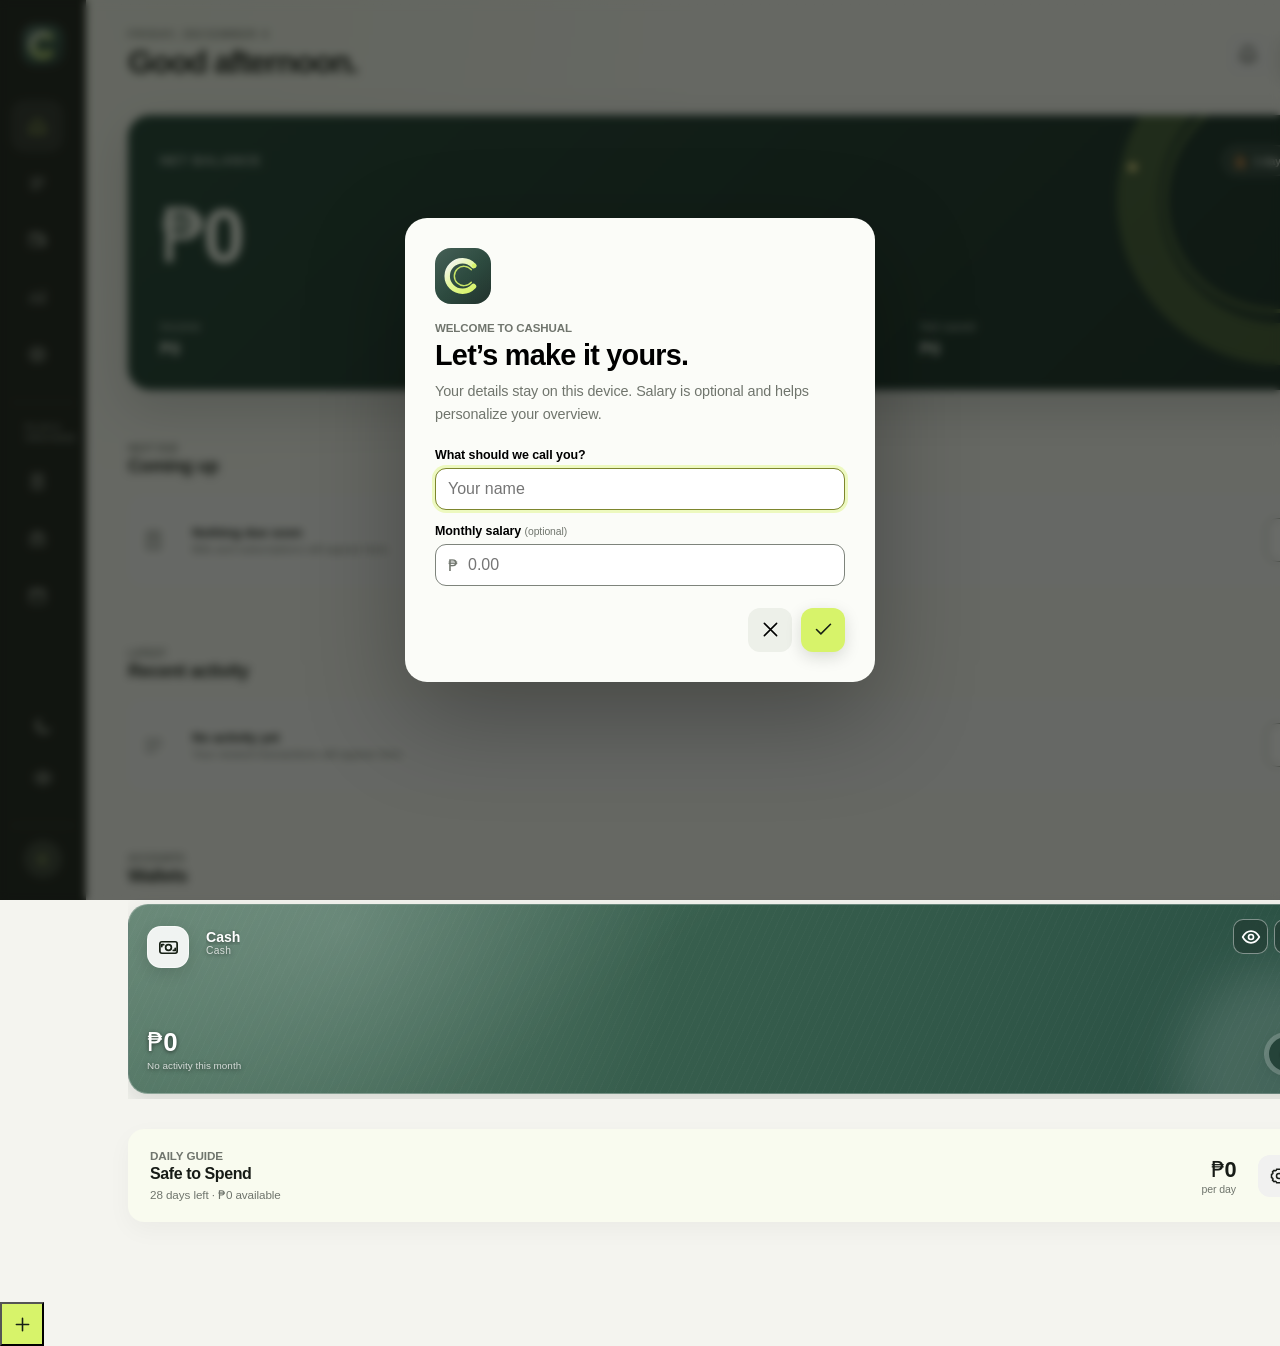
<file: index.html>
<!doctype html>
<html lang="en">
<head>
  <meta charset="UTF-8" />
  <meta name="viewport" content="width=device-width, initial-scale=1, maximum-scale=1, user-scalable=no, viewport-fit=cover" />
  <meta name="theme-color" content="#171b16" />
  <meta name="apple-mobile-web-app-capable" content="yes" />
  <meta name="apple-mobile-web-app-status-bar-style" content="black-translucent" />
  <meta name="description" content="Cashual is a private, local-first money tracker for wallets, spending, bills, budgets, and goals." />
  <title>Cashual — Money, made casual</title>
  <link rel="manifest" href="manifest.webmanifest?v=1.4.8" />
  <link rel="icon" type="image/svg+xml" href="cashual-mark.svg?v=1.4.8" />
  <link rel="apple-touch-icon" sizes="180x180" href="cashual-icon-180.png?v=1.4.8" />
  <link rel="stylesheet" href="styles.css?v=1.4.8" />
</head>
<body>
  <div class="app-shell">
    <aside class="rail" aria-label="Primary navigation">
      <a class="brand" href="#home" aria-label="Cashual home"><img class="brand-logo" src="cashual-mark.svg" alt=""><span>cashual</span></a>
      <nav id="desktopNav"></nav>
      <div class="rail-foot"><button class="privacy" id="themeBtn" aria-pressed="false"><span id="themeIcon"></span> Dark mode</button><button class="privacy" id="privacyBtn" aria-pressed="false"><span id="privacyIcon"></span> Hide balances</button><div class="profile"><span id="profileInitials">C</span><div><strong id="profileName">Your profile</strong><small>Local profile</small></div></div></div>
    </aside>

    <main>
      <header class="topbar"><div class="topbar-title"><img class="mobile-brand-logo" src="cashual-mark.svg" alt=""><div><p id="eyebrow">Sunday, September 20</p><h1 id="pageTitle">Good afternoon, Jamie.</h1></div></div><div class="top-actions"><button class="icon-btn" id="notifBtn" aria-label="Notifications"><svg viewBox="0 0 24 24"><path d="M18 8a6 6 0 0 0-12 0c0 7-3 7-3 9h18c0-2-3-2-3-9ZM10 21h4"/></svg><i></i></button><button class="primary-btn icon-action header-add" data-quick aria-label="Add item" title="Add item"><svg viewBox="0 0 24 24" aria-hidden="true"><path d="M12 5v14M5 12h14"/></svg></button></div></header>
      <div id="view" aria-live="polite"></div>
    </main>

    <nav class="mobile-nav" id="mobileNav" aria-label="Primary navigation"></nav>
    <button class="fab" data-quick aria-label="Open quick add"><svg viewBox="0 0 24 24"><path d="M12 5v14M5 12h14"/></svg></button>
  </div>

  <dialog id="quickDialog" class="quick-dialog">
    <button class="close" data-close aria-label="Close">×</button>
    <p class="overline">Quick add</p><h2>What are we adding?</h2>
    <div class="quick-grid">
      <button data-kind="expense"><span class="quick-icon coral"><svg viewBox="0 0 24 24"><path d="M7 7h10v10M7 17 17 7"/></svg></span><strong>Expense</strong><small>Money you spent</small></button>
      <button data-kind="income"><span class="quick-icon lime"><svg viewBox="0 0 24 24"><path d="M17 7 7 17M7 7v10h10"/></svg></span><strong>Income</strong><small>Money received</small></button>
      <button data-kind="transfer"><span class="quick-icon blue"><svg viewBox="0 0 24 24"><path d="m7 7-3 3 3 3M4 10h15m-2 1 3 3-3 3M20 14H5"/></svg></span><strong>Transfer</strong><small>Between wallets</small></button>
      <button data-kind="bill"><span class="quick-icon yellow"><svg viewBox="0 0 24 24"><path d="M6 3h12v18l-3-2-3 2-3-2-3 2V3Z"/><path d="M9 8h6M9 12h6"/></svg></span><strong>Bill</strong><small>Track a due date</small></button>
      <button data-kind="wallet"><span class="quick-icon purple"><svg viewBox="0 0 24 24"><path d="M3 6h15a3 3 0 0 1 3 3v9H3V6Z"/><path d="M3 6V4h14v2M16 11h5v4h-5a2 2 0 0 1 0-4Z"/></svg></span><strong>Wallet</strong><small>Add an account</small></button>
    </div>
  </dialog>
  <dialog id="quickEntryDialog" class="quick-entry-dialog"><form id="quickEntryForm"><button class="close" type="button" data-quick-close aria-label="Close">×</button><p class="overline">Quick entry</p><h2>Add a transaction</h2><div class="quick-type" role="group" aria-label="Transaction type"><button type="button" data-quick-type="expense" class="active">Expense</button><button type="button" data-quick-type="income">Income</button></div><label class="field"><span>Amount</span><input name="amount" type="number" inputmode="decimal" min="0.01" step="0.01" required placeholder="0.00"></label><div class="quick-category-label">Category</div><div id="quickCategories" class="quick-categories" role="group" aria-label="Category"></div><label class="field"><span>Wallet</span><select name="walletId" id="quickWallet"></select></label><label class="field"><span>Date</span><input name="date" type="text" inputmode="numeric" required placeholder="Today, YYYY-MM-DD, or MM/DD/YYYY" autocomplete="off"></label><label class="field"><span>Details <small>(optional)</small></span><input name="title" placeholder="What was it for?"></label><button class="primary-btn quick-save" type="submit">Save expense</button></form></dialog>

  <dialog id="formDialog" class="form-dialog"><form id="entryForm"><button class="close" type="button" data-close aria-label="Close">×</button><p class="overline" id="formOverline">New expense</p><h2 id="formTitle">Where did it go?</h2><div id="formFields"></div><div class="form-actions"><button type="button" class="ghost-btn" data-close>Cancel</button><button type="submit" class="primary-btn" id="saveBtn">Save expense</button></div></form></dialog>
  <dialog id="profileDialog" class="profile-dialog"><form id="profileForm"><div class="welcome-mark"><img src="cashual-mark.svg" alt="Cashual logo"></div><p class="overline" id="profileOverline">Welcome to Cashual</p><h2 id="profileTitle">Let’s make it yours.</h2><p class="dialog-copy">Your details stay on this device. Salary is optional and helps personalize your overview.</p><div class="form-grid"><div class="field full"><label for="userName">What should we call you?</label><input id="userName" name="userName" required autocomplete="name" placeholder="Your name"></div><div class="field full"><label for="monthlySalary">Monthly salary <small>(optional)</small></label><div class="money-input"><span>₱</span><input id="monthlySalary" name="monthlySalary" type="number" min="0" step=".01" placeholder="0.00"></div></div></div><div class="form-actions"><button type="button" class="ghost-btn" id="cancelProfile">Cancel</button><button type="submit" class="primary-btn">Save profile</button></div></form></dialog>
  <div id="toast" role="status"></div>
  <script src="app.js?v=1.4.8"></script>
  <script src="enhancements.js?v=1.4.8"></script>
  <script src="features.js?v=1.4.8"></script>
  <script src="ui-polish.js?v=1.4.8"></script>
  <script src="navigation-data.js?v=1.4.8"></script>
  <script src="finish-polish.js?v=1.4.8"></script>
  <script src="expenses-polish.js?v=1.4.8"></script>
  <script src="interaction-polish.js?v=1.4.8"></script>
  <script src="allocator.js?v=1.4.8"></script>
  <script src="transaction-updates.js?v=1.4.8"></script>
  <script src="theme-custom.js?v=1.4.8"></script>
  <script src="category-maker.js?v=1.4.8"></script>
  <script src="settings-editor.js?v=1.4.8"></script>
  <script src="wallet-polish.js?v=1.4.8"></script>
  <script src="interface-refresh.js?v=1.4.8"></script>
  <script src="notifications.js?v=1.4.8"></script>
  <script src="settings-refinement.js?v=1.4.8"></script>
</body>
</html>
</file>
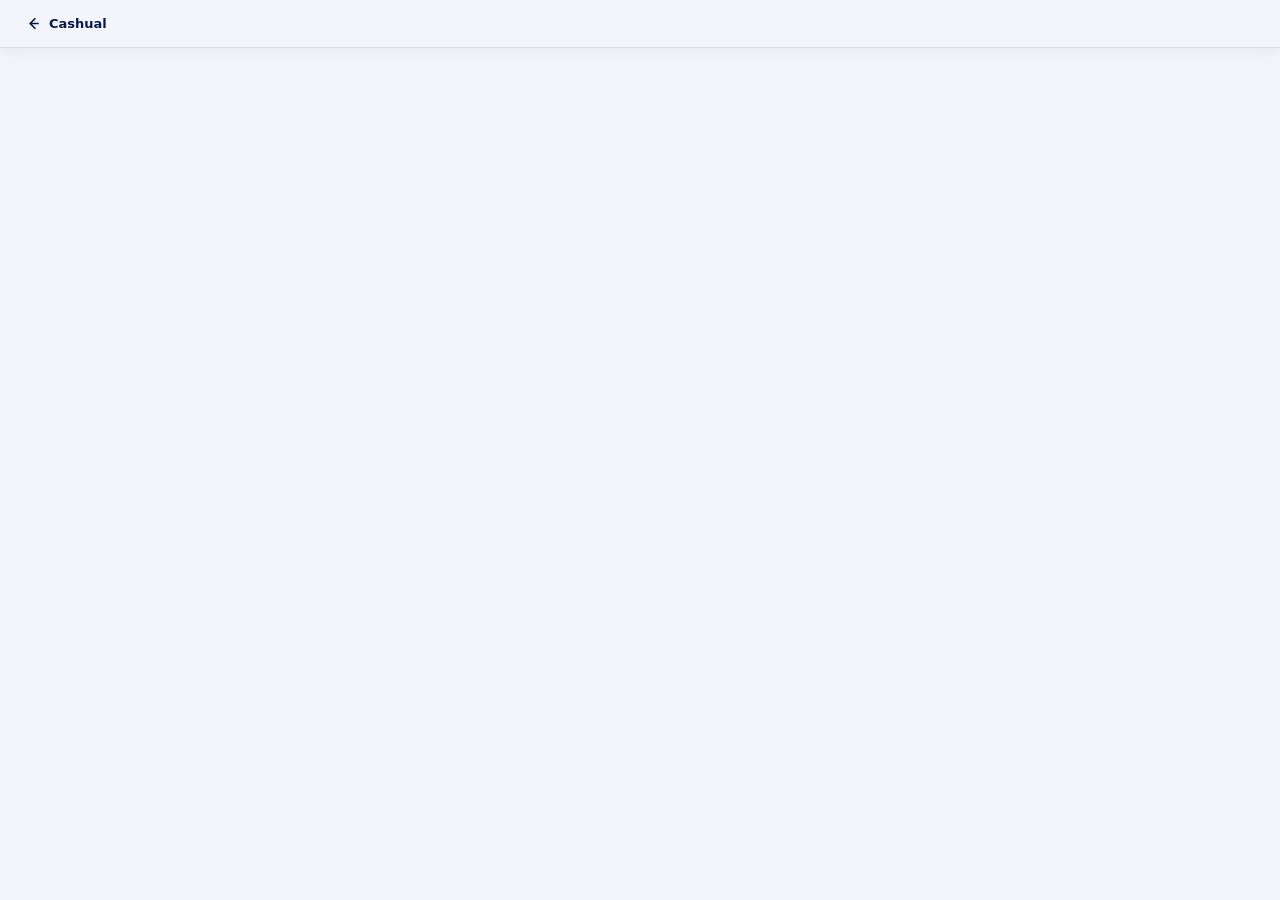
<file: sweldo.html>
<!doctype html>
<html lang="en">
<head>
  <meta charset="utf-8">
  <meta name="viewport" content="width=device-width,initial-scale=1,viewport-fit=cover">
  <meta name="theme-color" content="#f3f5fa">
  <meta name="apple-mobile-web-app-capable" content="yes">
  <meta name="apple-mobile-web-app-status-bar-style" content="default">
  <title>Sweldo · Cashual</title>
  <style>
    *{box-sizing:border-box}html,body{width:100%;height:100%;margin:0;overflow:hidden;background:#f3f5fa}.return-bar{position:fixed;z-index:10;inset:0 0 auto;height:calc(env(safe-area-inset-top,0px) + 48px);padding:env(safe-area-inset-top,0px) 12px 0;display:flex;align-items:center;background:rgba(243,245,250,.96);border-bottom:1px solid rgba(7,26,73,.1);box-shadow:0 3px 15px rgba(7,26,73,.06);backdrop-filter:blur(16px);-webkit-backdrop-filter:blur(16px)}iframe{position:fixed;left:0;right:0;top:calc(env(safe-area-inset-top,0px) + 48px);bottom:0;width:100%;height:calc(100% - env(safe-area-inset-top,0px) - 48px);border:0;background:#f3f5fa}.back{min-height:36px;padding:0 11px;display:inline-flex;align-items:center;gap:7px;border:0;border-radius:10px;background:transparent;color:#071a49;text-decoration:none;font:750 13px/1 system-ui,-apple-system,BlinkMacSystemFont,"Segoe UI",sans-serif}.back:active{background:rgba(37,99,235,.08)}.back svg{width:19px;height:19px;fill:none;stroke:currentColor;stroke-width:2.2;stroke-linecap:round;stroke-linejoin:round}
  </style>
</head>
<body>
  <header class="return-bar"><a class="back" href="./#home" aria-label="Back to Cashual" title="Back to Cashual"><svg viewBox="0 0 24 24" aria-hidden="true"><path d="m15 18-6-6 6-6M9 12h10"/></svg><span>Cashual</span></a></header>
  <iframe src="https://vhyxnz.github.io/Sweldo/?embedded=cashual" title="Sweldo salary calculator" allow="clipboard-read; clipboard-write"></iframe>
</body>
</html>
</file>
<file: styles.css>
:root{--ink:#171b16;--paper:#f4f4ef;--card:#fff;--muted:#70756d;--line:#dedfd8;--lime:#d7f36a;--lime2:#aaca32;--coral:#ff806b;--blue:#7fa9f6;--yellow:#f4cf63;--purple:#a78bfa;--shadow:0 16px 50px rgba(28,34,25,.08);font-family:-apple-system,BlinkMacSystemFont,"Segoe UI",Roboto,Arial,sans-serif;color:var(--ink);background:var(--paper);font-size:16px}
*{box-sizing:border-box}html{touch-action:manipulation}body{margin:0;min-width:320px}button,input,select,textarea{font:inherit;color:inherit}button{cursor:pointer}.app-shell{min-height:100vh}.rail{position:fixed;inset:0 auto 0 0;width:238px;background:var(--ink);color:#f7f8f3;padding:30px 18px 22px;display:flex;flex-direction:column;z-index:5}.brand{display:flex;align-items:center;gap:11px;color:#fff;text-decoration:none;font:800 1.45rem Manrope;margin:0 12px 38px}.brand-mark{display:grid;place-items:center;width:32px;height:32px;border-radius:10px;background:var(--lime);color:var(--ink);font-size:1.05rem;transform:rotate(-5deg)}.rail nav{display:grid;gap:6px}.nav-item{width:100%;border:0;background:transparent;color:#aeb4aa;text-align:left;padding:12px 14px;border-radius:11px;display:flex;align-items:center;gap:12px;font-weight:600}.nav-item span{font-size:1.15rem;width:22px;text-align:center}.nav-item:hover,.nav-item.active{background:#2a3027;color:#fff}.nav-item.active:after{content:"";margin-left:auto;width:6px;height:6px;border-radius:50%;background:var(--lime)}.rail-foot{margin-top:auto}.privacy{border:0;background:transparent;color:#aeb4aa;padding:12px;width:100%;text-align:left}.profile{border-top:1px solid #343a31;margin-top:12px;padding:20px 8px 0;display:flex;align-items:center;gap:10px}.profile>span{display:grid;place-items:center;width:38px;height:38px;background:#343b31;border-radius:50%;font-size:.8rem;color:var(--lime)}.profile div{display:grid}.profile small{color:#8f978b;font-size:.75rem;margin-top:2px}main{margin-left:238px;padding:34px 42px 80px;max-width:1530px}.topbar{display:flex;align-items:center;justify-content:space-between;margin-bottom:30px}.topbar p{color:var(--muted);font-size:.82rem;font-weight:600;margin:0 0 4px;text-transform:uppercase;letter-spacing:.08em}.topbar h1{font:700 clamp(1.55rem,3vw,2.2rem) Manrope;margin:0;letter-spacing:-.045em}.top-actions{display:flex;align-items:center;gap:10px}.icon-btn{width:43px;height:43px;border:1px solid var(--line);background:#fff;border-radius:12px;font-size:1.2rem;position:relative}.icon-btn i{position:absolute;width:7px;height:7px;border-radius:50%;background:var(--coral);right:8px;top:8px}.primary-btn,.ghost-btn{border:0;border-radius:12px;padding:12px 17px;font-weight:700}.primary-btn{background:var(--ink);color:#fff;box-shadow:0 5px 16px rgba(23,27,22,.15)}.primary-btn span{color:var(--lime);font-size:1.15rem}.ghost-btn{background:#edf0e9}.grid{display:grid;gap:18px}.dashboard-grid{grid-template-columns:minmax(0,1.55fr) minmax(280px,.9fr)}.balance-card{background:var(--ink);color:#fff;border-radius:22px;padding:27px;position:relative;overflow:hidden;min-height:243px}.balance-card:after{content:"";position:absolute;width:240px;height:240px;border:40px solid rgba(215,243,106,.08);border-radius:50%;right:-100px;top:-100px}.card-label{color:#aeb4aa;font-size:.82rem;font-weight:600;letter-spacing:.05em;text-transform:uppercase}.balance{font:700 clamp(2.4rem,5vw,4.2rem) Manrope;letter-spacing:-.065em;margin:9px 0 27px}.balance-row{display:grid;grid-template-columns:repeat(3,1fr);gap:8px;border-top:1px solid #343a31;padding-top:18px}.metric span{display:block;color:#92998f;font-size:.78rem}.metric strong{display:block;font:650 1.05rem Manrope;margin-top:5px}.positive{color:#bbdf45!important}.negative{color:#ff9786!important}.card{background:var(--card);border:1px solid var(--line);border-radius:18px;padding:21px;box-shadow:0 2px 0 rgba(23,27,22,.015)}.card-head{display:flex;align-items:center;justify-content:space-between;margin-bottom:18px}.card-head h2,.section-title{font:700 1.05rem Manrope;margin:0;letter-spacing:-.02em}.text-btn{border:0;background:transparent;color:#596052;font-weight:700;font-size:.82rem}.upcoming-card .event{display:flex;gap:12px;align-items:center;padding:10px 0}.event+.event{border-top:1px solid #ecece7}.date-box{width:42px;height:45px;border-radius:10px;background:#f0f1ec;display:grid;place-items:center;line-height:1}.date-box b{font:700 1rem Manrope}.date-box small{font-size:.62rem;color:var(--muted);text-transform:uppercase}.event-info{display:grid;flex:1}.event-info strong{font-size:.88rem}.event-info small{color:var(--muted);font-size:.75rem;margin-top:3px}.event-amount{font-weight:700;font-size:.88rem}.lower-grid{grid-template-columns:1.2fr .8fr;margin-top:18px}.transactions .tx{display:grid;grid-template-columns:42px 1fr auto;gap:12px;align-items:center;padding:13px 0}.tx+.tx{border-top:1px solid #ecece7}.tx-icon{width:40px;height:40px;border-radius:12px;display:grid;place-items:center;background:#f0f1ec}.tx-main{display:grid}.tx-main strong{font-size:.9rem}.tx-main small{color:var(--muted);font-size:.75rem;margin-top:3px}.tx-amount{text-align:right;font-weight:700}.tx-amount small{display:block;color:var(--muted);font-weight:500;font-size:.7rem;margin-top:3px}.chart-wrap{height:170px;display:flex;align-items:flex-end;gap:14px;padding:15px 3px 0}.bar-col{height:100%;flex:1;display:flex;flex-direction:column;justify-content:flex-end;align-items:center;gap:7px;color:var(--muted);font-size:.68rem}.bar{width:100%;max-width:30px;background:#dde0d8;border-radius:7px 7px 3px 3px;position:relative;min-height:10px}.bar.current{background:var(--lime)}.bar.current:before{content:attr(data-value);position:absolute;top:-23px;left:50%;transform:translateX(-50%);color:var(--ink);font-weight:700}.insight{margin-top:13px;background:#eef6d1;border-radius:12px;padding:11px 13px;font-size:.8rem;line-height:1.4}.wallet-strip{grid-template-columns:repeat(3,1fr);margin-top:18px}.wallet{min-height:155px;position:relative;overflow:hidden}.wallet .wallet-icon{width:36px;height:36px;border-radius:10px;display:grid;place-items:center;background:rgba(255,255,255,.65)}.wallet-name{margin-top:20px;color:#474c44;font-size:.8rem}.wallet-amount{font:700 1.45rem Manrope;margin-top:3px}.wallet small{color:#686e65}.wallet.lime{background:#e2f58f}.wallet.blue{background:#cce0ff}.wallet.peach{background:#ffd8c4}.page-section{margin-bottom:22px}.page-head{display:flex;justify-content:space-between;align-items:end;margin-bottom:18px}.page-head h2{font:700 1.6rem Manrope;margin:0}.page-head p{color:var(--muted);margin:5px 0 0}.filter-row{display:flex;gap:9px;flex-wrap:wrap;margin-bottom:16px}.search{flex:1;min-width:220px;border:1px solid var(--line);background:#fff;border-radius:12px;padding:12px 14px}.chip{border:1px solid var(--line);background:#fff;border-radius:999px;padding:9px 13px;font-size:.82rem;font-weight:600}.chip.active{background:var(--ink);color:#fff}.budget{margin:15px 0}.budget-line{display:flex;justify-content:space-between;font-size:.85rem;margin-bottom:7px}.progress{height:8px;background:#e9ebe5;border-radius:99px;overflow:hidden}.progress span{display:block;height:100%;border-radius:inherit;background:var(--lime2)}.progress.warn span{background:var(--coral)}.goals-grid{grid-template-columns:repeat(2,1fr)}.goal .goal-emoji{font-size:1.6rem}.goal h3{font:700 1rem Manrope;margin:10px 0 4px}.goal p{color:var(--muted);font-size:.8rem}.calendar{display:grid;grid-template-columns:repeat(7,1fr);gap:7px}.day{min-height:84px;background:#fff;border:1px solid var(--line);border-radius:12px;padding:9px;text-align:left}.day.muted{opacity:.38}.day strong{font-size:.8rem}.day span{display:block;margin-top:22px;font-size:.72rem;font-weight:700}.day.heat1{background:#f1f8d9}.day.heat2{background:#e1f49a}.day.heat3{background:#c9ea58}.settings-list{display:grid;grid-template-columns:repeat(2,1fr);gap:12px}.setting{display:flex;gap:14px;align-items:center}.setting-icon{width:42px;height:42px;border-radius:12px;background:#eff0eb;display:grid;place-items:center}.setting div{display:grid}.setting small{color:var(--muted);margin-top:3px}.empty{padding:40px;text-align:center;color:var(--muted)}dialog{border:0;padding:0;border-radius:22px;box-shadow:0 35px 100px rgba(0,0,0,.3);width:min(560px,calc(100% - 28px));background:#fbfcf8}dialog::backdrop{background:rgba(15,18,14,.62);backdrop-filter:blur(4px)}.quick-dialog,.form-dialog{padding:28px}.close{position:absolute;right:20px;top:18px;border:0;background:#e9ebe5;width:34px;height:34px;border-radius:50%;font-size:1.3rem}.overline{text-transform:uppercase;letter-spacing:.1em;color:var(--muted);font-size:.72rem;font-weight:700;margin:0 0 5px}.quick-dialog h2,.form-dialog h2{font:700 1.55rem Manrope;margin:0 0 22px}.quick-grid{display:grid;grid-template-columns:1fr 1fr;gap:10px}.quick-grid button{border:1px solid var(--line);background:#fff;border-radius:14px;padding:14px;text-align:left;display:grid;grid-template-columns:40px 1fr;column-gap:11px;align-items:center}.quick-grid button:hover{border-color:#9ba190}.quick-icon{grid-row:1/3;width:40px;height:40px;border-radius:11px;display:grid;place-items:center;font-weight:700}.coral{background:#ffe0da}.lime{background:#e9f8ad}.blue{background:#dae7ff}.yellow{background:#fff0bd}.purple{background:#e7defe}.quick-grid small{color:var(--muted);font-size:.72rem;margin-top:2px}.form-grid{display:grid;grid-template-columns:1fr 1fr;gap:14px}.field{display:grid;gap:6px}.field.full{grid-column:1/-1}.field label{font-size:.78rem;font-weight:700}.field input,.field select,.field textarea{width:100%;border:1px solid var(--line);border-radius:11px;padding:11px 12px;background:#fff;outline:none}.field input:focus,.field select:focus,.field textarea:focus{border-color:#7d862e;box-shadow:0 0 0 3px rgba(215,243,106,.4)}.field textarea{resize:vertical;min-height:72px}.form-actions{display:flex;justify-content:flex-end;gap:9px;margin-top:22px}#toast{position:fixed;left:50%;bottom:28px;transform:translate(-50%,90px);background:var(--ink);color:#fff;padding:11px 18px;border-radius:999px;z-index:30;font-size:.85rem;opacity:0;transition:.25s}#toast.show{opacity:1;transform:translate(-50%,0)}.mobile-nav,.fab{display:none}.hidden-balance .money{filter:blur(7px);user-select:none}
@media(max-width:1050px){.dashboard-grid{grid-template-columns:1fr}.upcoming-card{order:2}.lower-grid{grid-template-columns:1fr}.wallet-strip{grid-template-columns:repeat(2,1fr)}}
@media(max-width:760px){.rail{display:none}main{margin:0;padding:23px 16px 100px}.topbar{align-items:flex-start;margin-bottom:22px}.top-actions .primary-btn{display:none}.dashboard-grid{display:block}.balance-card{min-height:220px;margin-bottom:14px;padding:22px}.balance{font-size:2.55rem}.upcoming-card{margin-bottom:14px}.lower-grid{display:block}.lower-grid>.card{margin-bottom:14px}.wallet-strip{grid-template-columns:1fr 1fr}.wallet{min-height:140px}.mobile-nav{position:fixed;display:flex;inset:auto 0 0;background:rgba(255,255,255,.96);border-top:1px solid var(--line);z-index:8;padding:7px 5px calc(7px + env(safe-area-inset-bottom));justify-content:space-around;backdrop-filter:blur(12px)}.mobile-nav .nav-item{width:auto;display:grid;gap:1px;place-items:center;padding:4px 8px;color:#797e75;font-size:.62rem}.mobile-nav .nav-item span{font-size:1.05rem}.mobile-nav .nav-item.active{background:transparent;color:var(--ink)}.mobile-nav .nav-item.active:after{display:none}.fab{display:grid;place-items:center;position:fixed;right:18px;bottom:83px;width:54px;height:54px;border:0;border-radius:17px;background:var(--ink);color:var(--lime);z-index:7;font-size:1.6rem;box-shadow:0 10px 28px rgba(0,0,0,.24)}.goals-grid,.settings-list{grid-template-columns:1fr}.calendar{gap:4px}.day{min-height:67px;padding:6px}.day span{margin-top:13px;font-size:.58rem}.form-grid{grid-template-columns:1fr}.field.full{grid-column:auto}}
@media(max-width:430px){.wallet-strip{grid-template-columns:1fr}.quick-grid{grid-template-columns:1fr}.quick-grid button{padding:11px}.balance-row{gap:4px}.metric strong{font-size:.88rem}}

/* Wallet organization, expense ranges, and custom categories */
.wallet .wallet-icon{border:2px solid var(--accent,transparent)}
.wallet-image{width:48px;height:48px;border-radius:13px;object-fit:cover;border:3px solid var(--accent,#171b16)}
.wallet-tools{position:absolute;right:10px;top:10px;display:flex;gap:4px}
.wallet-tools button{width:28px;height:28px;border:0;border-radius:8px;background:rgba(255,255,255,.72);font-weight:800}
.manage-wallets{grid-template-columns:repeat(3,1fr)}
.action-pair{display:flex;gap:8px}
.range-tabs{display:flex;align-items:center;gap:8px;flex-wrap:wrap;margin-bottom:14px}
.range-total{margin-left:auto;font:700 1.25rem Manrope}
.category-head{margin-top:32px}
.category-grid{display:flex;flex-wrap:wrap;gap:10px}
.category-pill{display:flex;align-items:center;gap:9px;background:#fff;border:1px solid var(--line);border-radius:999px;padding:7px 13px 7px 7px}
.category-pill span{width:34px;height:34px;border-radius:50%;display:grid;place-items:center}
.category-pill strong{font-size:.84rem}
.day-detail{margin-top:14px}.day-detail .tx:last-child{padding-bottom:0}
.check-field{background:#eef0e9;padding:12px;border-radius:11px}
.field small{color:var(--muted);font-weight:500}
@media(max-width:1050px){.manage-wallets{grid-template-columns:repeat(2,1fr)}}
@media(max-width:430px){.manage-wallets{grid-template-columns:1fr}.page-head{align-items:flex-start;gap:12px}.action-pair{width:100%;display:grid;grid-template-columns:1fr 1fr}.range-total{width:100%;margin:5px 0 0}}
.start-card{display:flex;align-items:center;gap:16px;background:#e7f797;border:1px solid #c9df68;border-radius:18px;padding:20px;margin:18px 0}.start-card>span{width:46px;height:46px;border-radius:13px;background:#fff;display:grid;place-items:center;font-size:1.3rem}.start-card div{flex:1}.start-card h2{font:700 1.05rem Manrope;margin:0 0 4px}.start-card p{margin:0;color:#5d634f;font-size:.85rem}.empty{display:grid;gap:5px}.empty>span{font-size:1.6rem}.empty>strong{color:var(--ink)}.empty>small{color:var(--muted)}.tx-actions{display:flex;align-items:center;gap:12px}.tx-actions>button{border:0;background:#edf0e9;border-radius:8px;padding:6px 9px;font-size:.72rem;font-weight:700}.tx-actions .tx-amount{min-width:82px}
@media(max-width:600px){.start-card{align-items:flex-start;flex-wrap:wrap}.start-card .primary-btn{width:100%}.tx-actions{gap:6px}.tx-actions>button{padding:5px 7px}}
.ui-icon,.quick-icon svg{width:20px;height:20px;fill:none;stroke:currentColor;stroke-width:1.8;stroke-linecap:round;stroke-linejoin:round}.nav-item .ui-icon{width:19px;height:19px}.privacy{display:flex;align-items:center;gap:10px}.privacy span{display:grid;place-items:center;width:22px}.privacy .ui-icon{width:18px;height:18px}.quick-icon svg{width:21px;height:21px}.tx-icon .ui-icon{width:19px;height:19px}.category-pill .ui-icon{width:17px;height:17px}.empty>.ui-icon{width:26px;height:26px;margin:auto}.custom-wallet{background:var(--wallet-bg)!important;border-top:4px solid var(--accent)!important}.custom-wallet .wallet-name,.custom-wallet .wallet-amount,.custom-wallet small{color:var(--accent)}.wallet-tools{gap:6px}.wallet-tools button{width:auto;height:30px;padding:0 9px;font-size:.72rem;font-weight:700}.field input[type="color"]{height:43px;padding:4px;cursor:pointer}
[data-theme="dark"]{--paper:#10130f;--card:#1a1f19;--ink:#eef2e9;--muted:#9ca499;--line:#323831;--lime:#d7f36a;--shadow:0 16px 50px rgba(0,0,0,.28);color-scheme:dark}
[data-theme="dark"] body{background:var(--paper)}[data-theme="dark"] .rail{background:#090b09}[data-theme="dark"] .card,[data-theme="dark"] .icon-btn,[data-theme="dark"] .search,[data-theme="dark"] .chip,[data-theme="dark"] dialog,[data-theme="dark"] .quick-grid button,[data-theme="dark"] .field input,[data-theme="dark"] .field select,[data-theme="dark"] .field textarea,[data-theme="dark"] .category-pill{background:#1a1f19;color:#eef2e9}[data-theme="dark"] .balance-card,[data-theme="dark"] .primary-btn{background:#d7f36a;color:#121610}[data-theme="dark"] .balance-card .card-label,[data-theme="dark"] .balance-card .metric span{color:#59604f}[data-theme="dark"] .balance-row{border-color:#a6bd4c}[data-theme="dark"] .ghost-btn,[data-theme="dark"] .tx-icon,[data-theme="dark"] .tx-actions>button,[data-theme="dark"] .setting-icon,[data-theme="dark"] .close,[data-theme="dark"] .check-field{background:#2a3028;color:#eef2e9}[data-theme="dark"] .mobile-nav{background:rgba(15,18,14,.96)}[data-theme="dark"] .mobile-nav .nav-item.active{color:#d7f36a}[data-theme="dark"] .day{background:#1a1f19;color:#eef2e9}[data-theme="dark"] .day.heat1{background:#303a24}[data-theme="dark"] .day.heat2{background:#536429}[data-theme="dark"] .day.heat3{background:#829c31}[data-theme="dark"] .insight{background:#29321f;color:#dceab4}[data-theme="dark"] .start-card{background:#2f3a1d;border-color:#4c5d28}[data-theme="dark"] .start-card p{color:#bac7a0}[data-theme="dark"] .positive{color:#d7f36a!important}[data-theme="dark"] .negative{color:#ff9988!important}
.icon-btn svg,.fab svg{width:20px;height:20px;fill:none;stroke:currentColor;stroke-width:1.8;stroke-linecap:round;stroke-linejoin:round}.empty-action{margin:12px auto 0}.bill-list .event{display:flex;gap:12px;align-items:center;padding:13px 0}.bill-list .event+.event{border-top:1px solid var(--line)}.setting{border:1px solid var(--line);text-align:left;width:100%;color:inherit}
@media(max-width:760px){.mobile-nav [data-route="calendar"],.mobile-nav [data-route="insights"]{display:none}.mobile-nav .nav-item{flex:1}.fab svg{width:25px;height:25px}.top-actions .icon-btn{display:grid;place-items:center}}
.profile-dialog{padding:30px;width:min(470px,calc(100% - 28px))}.welcome-mark{width:52px;height:52px;border-radius:16px;background:var(--ink);color:var(--lime);display:grid;place-items:center;font:800 1.5rem Manrope;transform:rotate(-4deg);margin-bottom:22px}.profile-dialog h2{font:750 1.8rem Manrope;letter-spacing:-.04em;margin:0 0 8px}.dialog-copy{color:var(--muted);line-height:1.55;margin:0 0 23px;font-size:.9rem}.money-input{position:relative}.money-input>span{position:absolute;left:13px;top:50%;transform:translateY(-50%);color:var(--muted);font-weight:700}.money-input input{padding-left:32px}.profile-setting{width:100%;display:flex;align-items:center;gap:13px;text-align:left;color:inherit}.profile-avatar{width:48px;height:48px;border-radius:15px;background:var(--lime);color:#171b16;display:grid;place-items:center;font-weight:800}.profile-setting>div{display:grid;gap:4px;flex:1}.profile-setting small{color:var(--muted)}.edit-label{font-size:.78rem;font-weight:700;color:var(--muted)}.shortcut-settings{margin-top:12px}.custom-symbol{font-size:1.15rem;line-height:1}.wallet-icon .custom-symbol{font-size:1.25rem}[data-theme="dark"] .profile-dialog{background:#1a1f19;color:#eef2e9}[data-theme="dark"] .welcome-mark{background:var(--lime);color:#171b16}
/* Compact, data-first Cashual screens */
.wallet-link{display:block;width:100%;text-align:left;color:var(--accent);cursor:pointer;transition:transform .16s,box-shadow .16s}.wallet-link:hover,.wallet-link:focus-visible{transform:translateY(-3px);box-shadow:var(--shadow)}.wallet-link .wallet-name,.wallet-link .wallet-amount,.wallet-link small{color:var(--accent)}.wallet-detail-grid{display:grid;grid-template-columns:minmax(210px,.7fr) 1.3fr;gap:16px;margin:16px 0}.wallet-summary h2{margin:0;font:700 1.3rem Manrope}.wallet-summary p{color:var(--muted)}.detail-actions,.settings-actions{display:flex;gap:8px;flex-wrap:wrap;margin-top:18px}.qr-card{margin-top:16px}.qr-card img{width:min(220px,100%);height:auto}.home-section{margin-top:18px}.home-shortcuts{display:grid;grid-template-columns:1fr 1fr;gap:9px}.home-shortcuts button{display:flex;align-items:center;gap:8px;border:1px solid var(--line);border-radius:11px;background:var(--paper);padding:13px;text-align:left;font-weight:700}.cashflow-stats{display:grid;grid-template-columns:repeat(3,1fr);gap:14px}.cashflow-stats div{display:grid;gap:6px}.cashflow-stats span{font-size:.8rem;color:var(--muted)}.cashflow-stats strong{font:700 1.15rem Manrope}.pie-layout{display:flex;align-items:center;gap:28px}.pie{width:175px;height:175px;border-radius:50%;display:grid;place-items:center;flex:none}.pie>div{width:108px;height:108px;background:var(--card);border-radius:50%;display:grid;place-content:center;text-align:center}.pie strong{font:700 1rem Manrope}.pie small{font-size:.72rem;color:var(--muted)}.pie-legend{display:grid;gap:8px;flex:1}.pie-legend>div{display:flex;align-items:center;gap:9px;font-size:.83rem}.pie-legend span{width:26px;height:26px;border-radius:7px;display:grid;place-items:center}.pie-legend .ui-icon{width:15px;height:15px}.pie-legend b{margin-left:auto}.settings-page{max-width:850px}.settings-block{margin-top:12px;padding:16px 20px}.settings-block summary{cursor:pointer;font:700 .96rem Manrope}.settings-block p{color:var(--muted);font-size:.82rem}.toggle-grid{display:grid;grid-template-columns:1fr 1fr;gap:8px;margin-top:13px}.toggle-grid label{display:flex;align-items:center;gap:10px;padding:9px;background:var(--paper);border-radius:9px;font-size:.85rem}.toggle-grid input{accent-color:var(--lime2)}.settings-action{margin-top:14px}.file-label{display:inline-grid;place-items:center;cursor:pointer}.category-pill{color:inherit}.category-pill small{color:var(--muted)}.loan-list{display:grid;gap:9px;margin-top:14px}.loan-item{display:flex;align-items:center;gap:12px;flex-wrap:wrap}.loan-item>div:nth-child(2){display:grid;gap:4px;flex:1;min-width:150px}.loan-item small{color:var(--muted)}.loan-item>strong{font:700 1rem Manrope}.compact-form{gap:11px}.compact-form .field span{font-size:.78rem;font-weight:700}.compact-form .field input,.compact-form .field select{min-width:0}.month-picker{border:1px solid var(--line);background:var(--card);color:inherit;border-radius:9px;padding:7px}
[data-theme="dark"] .home-shortcuts button,[data-theme="dark"] .toggle-grid label{background:#262d25;color:#eef2e9}[data-theme="dark"] .pie>div{background:#1a1f19}[data-theme="dark"] .settings-block{background:#1a1f19}
@media(max-width:760px){.mobile-nav [data-route="loans"]{display:none}.wallet-detail-grid{grid-template-columns:1fr}.pie-layout{gap:16px}.pie{width:130px;height:130px}.pie>div{width:80px;height:80px}.pie strong{font-size:.8rem}.cashflow-stats strong{font-size:.94rem}.toggle-grid{grid-template-columns:1fr}}
@media(max-width:430px){.pie-layout{display:grid;justify-items:center}.pie-legend{width:100%}.cashflow-stats{gap:6px}.cashflow-stats span{font-size:.7rem}}
.brand-logo{width:34px;height:34px;object-fit:contain;border-radius:9px}.welcome-mark{background:transparent;transform:none}.welcome-mark img{width:52px;height:52px;object-fit:contain;border-radius:13px}
.topbar-title{display:flex;align-items:center;gap:12px}.mobile-brand-logo{display:none;width:36px;height:36px;object-fit:contain;border-radius:9px}@media(max-width:760px){.mobile-brand-logo{display:block}}
/* Two-color wallet cards with consistent legibility */
.custom-wallet,.custom-wallet:hover{background:linear-gradient(135deg,rgba(0,0,0,.4),rgba(0,0,0,.23)),linear-gradient(125deg,var(--wallet-bg),var(--accent))!important;border:1px solid rgba(255,255,255,.22)!important;color:#fff!important;text-shadow:0 1px 3px rgba(0,0,0,.55)}
.custom-wallet .wallet-name,.custom-wallet .wallet-amount,.custom-wallet small,.custom-wallet .wallet-icon{color:#fff!important}.custom-wallet .wallet-icon{background:rgba(255,255,255,.17);border:1px solid rgba(255,255,255,.35)}.custom-wallet .ui-icon{stroke:#fff}.custom-wallet.compact-wallet{min-height:106px;padding:14px 17px;display:grid;grid-template-columns:36px 1fr auto;align-items:center;column-gap:12px}.compact-wallet .wallet-icon,.compact-wallet .wallet-image{width:36px;height:36px;grid-row:1/3}.compact-wallet .wallet-name{margin:0;grid-column:2;grid-row:1}.compact-wallet .wallet-amount{margin:0;font-size:1.08rem;grid-column:2;grid-row:2}.compact-wallet small{grid-column:3;grid-row:1/3;max-width:85px;text-align:right;font-size:.7rem}
/* Dark surfaces and action contrast */
[data-theme="dark"] .quick-dialog,[data-theme="dark"] .form-dialog,[data-theme="dark"] .profile-dialog{background:#1b211a;color:#f4f7ef}[data-theme="dark"] .quick-grid button{background:#242b23;color:#f4f7ef;border-color:#485146}[data-theme="dark"] .quick-grid small{color:#b8c2b4}[data-theme="dark"] .quick-icon svg{color:#17221a;stroke:#17221a;stroke-width:2.2}[data-theme="dark"] .quick-icon.coral{background:#ffb8aa}[data-theme="dark"] .quick-icon.lime{background:#dcf785}[data-theme="dark"] .quick-icon.blue{background:#b7d4ff}[data-theme="dark"] .quick-icon.yellow{background:#ffe7a1}[data-theme="dark"] .quick-icon.purple{background:#d8c7ff}[data-theme="dark"] .text-btn{color:#d2e8a1}[data-theme="dark"] .form-dialog .ghost-btn{background:#333c31;color:#f4f7ef}[data-theme="dark"] .field input,[data-theme="dark"] .field select,[data-theme="dark"] .field textarea{border-color:#495147;background:#252d24;color:#f4f7ef}[data-theme="dark"] .balance-card{color:#142012}[data-theme="dark"] .balance-card .metric strong{color:#142012}[data-theme="dark"] .balance-card .metric span{color:#384a32}[data-theme="dark"] .balance-row{border-color:#91a84c}
@media(max-width:760px){.fab{display:none!important}.top-actions .primary-btn{display:inline-flex;align-items:center;padding:10px 13px;white-space:nowrap;font-size:.83rem}.top-actions .icon-btn{display:none}.topbar h1{font-size:clamp(1.3rem,5vw,1.8rem)}.topbar-title{min-width:0}.topbar-title>div{min-width:0}.topbar h1{overflow-wrap:anywhere}.quick-dialog,.form-dialog{max-height:calc(100dvh - 24px);overflow:auto}.quick-dialog{width:min(440px,calc(100% - 24px))}}
@media(max-width:430px){.compact-wallet{grid-template-columns:36px 1fr!important}.compact-wallet small{display:none}}

/* Clear icon actions and true line/grid wallet layouts */
.icon-action,.top-actions .icon-action{width:48px;height:48px;min-width:48px;padding:0;display:inline-grid;place-items:center;border-radius:14px}
.icon-action svg{width:22px;height:22px;fill:none;stroke:currentColor;stroke-width:2;stroke-linecap:round;stroke-linejoin:round}
.action-pair{width:auto;display:flex;align-items:center;gap:8px}
.wallet-list.grid-view,.manage-wallets.grid-view{grid-template-columns:repeat(auto-fit,minmax(220px,1fr))}
.manage-wallets.line-view{display:grid;grid-template-columns:1fr;gap:10px}
.manage-wallets.line-view .wallet-link{min-height:76px;padding:12px 16px;display:grid;grid-template-columns:44px minmax(0,1fr) auto;grid-template-rows:auto auto;column-gap:13px;align-items:center}
.manage-wallets.line-view .wallet-image,.manage-wallets.line-view .wallet-icon{grid-column:1;grid-row:1/3;width:40px;height:40px;margin:0}
.manage-wallets.line-view .wallet-name{grid-column:2;grid-row:1;margin:0;overflow:hidden;text-overflow:ellipsis;white-space:nowrap;font-size:.9rem}
.manage-wallets.line-view .wallet-amount{grid-column:3;grid-row:1/3;margin:0;font-size:1.08rem;white-space:nowrap}
.manage-wallets.line-view small{grid-column:2;grid-row:2;margin:0;font-size:.72rem}
.form-hint{color:var(--muted);font-size:.82rem;margin:0;line-height:1.45}
.loan-totals{grid-template-columns:repeat(2,minmax(0,1fr))}
@media(max-width:760px){.top-actions .header-add{display:inline-grid}.action-pair{width:auto;display:flex;grid-template-columns:none}.page-head{align-items:center}}
@media(max-width:430px){.manage-wallets.line-view .wallet-link{grid-template-columns:38px minmax(0,1fr) auto;padding:11px}.manage-wallets.line-view .wallet-amount{font-size:.95rem}.manage-wallets.line-view small{display:block}.loan-totals{gap:10px}}
@media(max-width:760px){.mobile-nav{justify-content:space-between;gap:0;overflow-x:auto;scrollbar-width:none}.mobile-nav::-webkit-scrollbar{display:none}.mobile-nav [data-route="loans"]{display:grid}.mobile-nav .nav-item{flex:1 0 auto;min-width:52px;padding:5px 3px;font-size:clamp(.55rem,2.3vw,.68rem);white-space:nowrap}.mobile-nav .nav-item .ui-icon{width:19px;height:19px}}
@media(max-width:360px){.mobile-nav .nav-item{min-width:50px}.mobile-nav{padding-left:2px;padding-right:2px}}
@media(max-width:430px){.manage-wallets.line-view .wallet-link{grid-template-columns:38px minmax(0,1fr) auto!important}}
/* Action icons share the same stroke and spacing across pages. */
.has-action-icon{display:inline-flex;align-items:center;justify-content:center;gap:8px}
.has-action-icon .ui-icon{width:17px;height:17px;flex:none;stroke-width:2}
.text-btn.has-action-icon{justify-content:flex-start}
.loan-item .has-action-icon{gap:5px}
.settings-actions .has-action-icon,.settings-action.has-action-icon{white-space:nowrap}
.file-label.has-action-icon{display:inline-flex}
@media(max-width:430px){.page-head .has-action-icon{gap:6px}.page-head .has-action-icon .ui-icon{width:16px;height:16px}}

/* Native-like quick entry, cards, budgets, and swipe surfaces */
html{scroll-padding-top:env(safe-area-inset-top)}
main{padding-top:max(28px,env(safe-area-inset-top))}
.quick-entry-dialog{width:min(440px,calc(100% - 24px));padding:25px;background:var(--card);color:var(--ink);max-height:calc(100dvh - 24px);overflow:auto}
.quick-entry-dialog h2{font:700 1.4rem Manrope;margin:3px 0 15px}
.quick-entry-dialog .field{margin:12px 0}.quick-entry-dialog .field>span,.quick-category-label{font-size:.76rem;font-weight:700;color:var(--muted)}
.quick-entry-dialog .field input,.quick-entry-dialog .field select{width:100%;padding:12px;border:1px solid var(--line);border-radius:12px;background:var(--paper);color:var(--ink)}
.quick-entry-dialog input[name="amount"]{font:700 2rem Manrope}
.quick-type{display:grid;grid-template-columns:1fr 1fr;gap:8px}.quick-type button,.quick-category{border:1px solid var(--line);border-radius:11px;background:var(--paper);padding:10px;color:var(--ink)}
.quick-type .active,.quick-category.active{border-color:var(--lime2);background:var(--lime);color:#171b16}
.quick-categories{display:flex;gap:7px;overflow-x:auto;scroll-snap-type:x proximity;padding:8px 0 5px;scrollbar-width:none}
.quick-category{display:inline-flex;align-items:center;gap:6px;white-space:nowrap;scroll-snap-align:start;font-size:.78rem}
.quick-category .ui-icon{width:17px;height:17px}.quick-save{width:100%;margin-top:10px;padding:13px}
.fab{display:none}.swipe-shell{position:relative;overflow:hidden;isolation:isolate;border-radius:18px}
.swipe-back{position:absolute;inset:0 auto 0 0;width:86px;display:flex;align-items:center;justify-content:center;gap:4px;background:#437f91;color:#fff;font-size:.76rem;font-weight:700;cursor:pointer}
.swipe-back.swipe-archive,.swipe-back.swipe-delete{inset:0 0 0 auto;background:#a04643}
.swipe-back .ui-icon{width:16px;height:16px}.swipe-surface,.swipe-shell>.account-card{position:relative;z-index:1;transform:translateX(var(--swipe-x,0));transition:transform .28s cubic-bezier(.2,.8,.2,1)}
.swipe-shell.swiping .swipe-surface,.swipe-shell.swiping>.account-card{transition:none}
.tx-swipe{border-radius:10px}.tx-swipe .tx{background:var(--card)}.tx-swipe+.tx-swipe{border-top:1px solid var(--line)}
.wallet-shell{min-width:0;scroll-snap-align:center}.account-card{height:100%;min-height:185px;padding:0!important;overflow:hidden;border-radius:20px!important;box-shadow:0 12px 30px rgba(0,0,0,.12);transition:transform .2s,box-shadow .2s}
.account-card::before{content:"";position:absolute;inset:0;background:linear-gradient(135deg,rgba(255,255,255,.23),transparent 44%),linear-gradient(0deg,rgba(0,0,0,.25),transparent 60%);pointer-events:none}
.account-card::after{content:"";position:absolute;inset:auto -30px -65px auto;width:200px;height:150px;background:rgba(255,255,255,.12);filter:blur(28px);transform:rotate(-28deg);pointer-events:none}
.wallet-shell:hover .account-card{box-shadow:0 18px 40px rgba(0,0,0,.18)}
@media(hover:hover) and (prefers-reduced-motion:no-preference){.wallet-shell:hover{transform:perspective(900px) translateY(-4px) rotateX(1.2deg)}.wallet-shell:active{transform:perspective(900px) translateY(-1px) scale(.99)}.wallet-shell{transition:transform .2s}}
.wallet-main{position:relative;z-index:1;display:grid;align-content:end;justify-items:start;width:100%;min-height:185px;padding:20px;border:0;background:none;text-align:left;color:#fff;text-shadow:0 1px 4px rgba(0,0,0,.55)}
.wallet-main .wallet-icon,.wallet-main .wallet-image{position:absolute;top:18px;left:18px;width:42px;height:42px;border-radius:12px;background:rgba(255,255,255,.22);border:1px solid rgba(255,255,255,.3);backdrop-filter:blur(14px);display:grid;place-items:center}
.wallet-main .wallet-name,.wallet-main .wallet-amount,.wallet-main small{color:#fff!important;margin:0;text-shadow:0 1px 4px rgba(0,0,0,.55)}
.wallet-main .wallet-name{font-size:.88rem}.wallet-main .wallet-amount{font:700 1.5rem Manrope}.wallet-main small{font-size:.72rem;opacity:.88}
.wallet-card-tools{position:absolute;z-index:3;top:15px;right:15px;display:flex;gap:6px}.wallet-card-tools button,.wallet-card-actions button{border:1px solid rgba(255,255,255,.3);background:rgba(255,255,255,.17);backdrop-filter:blur(14px);color:#fff;border-radius:10px;display:inline-flex;align-items:center;justify-content:center;gap:5px}
.wallet-card-tools button{width:34px;height:34px}.wallet-card-tools .ui-icon,.wallet-card-actions .ui-icon{width:17px;height:17px}
.wallet-card-actions{position:absolute;z-index:3;right:14px;top:56px;display:grid;gap:6px}.wallet-card-actions[hidden]{display:none}.wallet-card-actions button{padding:8px 10px;font-size:.75rem}
.wallet-main .card-hidden{letter-spacing:.08em}.wallet-detail-grid .wallet-shell{min-width:0}
.manage-wallets.line-view .wallet-shell{width:100%}.manage-wallets.line-view .account-card{min-height:82px}.manage-wallets.line-view .wallet-main{min-height:82px;padding:10px 88px 10px 68px;display:flex;flex-direction:column;justify-content:center}
.manage-wallets.line-view .wallet-main .wallet-icon,.manage-wallets.line-view .wallet-main .wallet-image{top:18px;left:14px}
.manage-wallets.line-view .wallet-main .wallet-amount{position:absolute;right:18px;top:28px;font-size:1rem}.manage-wallets.line-view .wallet-main small{display:block;font-size:.66rem}
.manage-wallets.line-view .wallet-card-tools{display:none}
.bill-card{display:flex;align-items:center;gap:10px;margin:9px 0}.bill-info{display:grid;gap:4px;flex:1;min-width:120px}.bill-info small,.budget-card small{color:var(--muted);font-size:.73rem}.due-badge{border-radius:999px;padding:6px 9px;background:var(--paper);font-size:.7rem;white-space:nowrap}.due-badge.overdue{background:#ffe2dc;color:#87352a}
.budget-grid{display:grid;grid-template-columns:repeat(auto-fit,minmax(240px,1fr));gap:12px;margin-top:16px}.budget-card-head{display:flex;justify-content:space-between;gap:8px}.budget-card-head>div{display:grid;gap:4px}.budget-ring{width:112px;height:112px;border-radius:50%;background:conic-gradient(var(--lime2) var(--progress),var(--line) var(--progress));display:grid;place-items:center;margin:15px auto}.budget-ring>div{width:80px;height:80px;border-radius:50%;background:var(--card);display:grid;place-content:center;text-align:center}.budget-ring strong{font:700 1.2rem Manrope}.budget-numbers{display:flex;justify-content:space-between;font-size:.8rem;margin-bottom:8px}
@media(max-width:760px){main{padding-top:calc(14px + env(safe-area-inset-top));padding-bottom:calc(108px + env(safe-area-inset-bottom))}.mobile-nav{padding-bottom:calc(7px + env(safe-area-inset-bottom))}.fab{display:grid!important;right:18px;bottom:calc(76px + env(safe-area-inset-bottom));background:var(--lime);color:#171b16}.top-actions .header-add{display:none}.wallet-strip:not(.manage-wallets){display:flex;overflow-x:auto;scroll-snap-type:x mandatory;gap:12px;padding-bottom:6px;scrollbar-width:none}.wallet-strip:not(.manage-wallets) .wallet-shell{flex:0 0 min(76vw,280px)}.manage-wallets.grid-view{grid-template-columns:repeat(2,minmax(0,1fr))}.bill-card{flex-wrap:wrap}.bill-card .bill-info{flex-basis:calc(100% - 55px)}.quick-entry-dialog{margin:auto auto max(12px,env(safe-area-inset-bottom));border-radius:22px}}
@media(max-width:430px){.manage-wallets.grid-view{grid-template-columns:1fr}.wallet-main{min-height:170px}.bill-card .due-badge{margin-left:0}}
@media(prefers-reduced-motion:reduce){.swipe-surface,.swipe-shell>.account-card,.wallet-shell{transition:none!important}}
.cashual-loading .app-shell{pointer-events:none;opacity:.45}.cashual-loading::after{content:"Loading your local data…";position:fixed;z-index:20;inset:50% auto auto 50%;transform:translate(-50%,-50%);padding:12px 18px;border-radius:13px;background:var(--card);color:var(--ink);box-shadow:var(--shadow);white-space:nowrap}

/* Premium mark and compact icon-only actions. Labels remain available to assistive technology. */
.brand-logo{width:42px;height:42px;border-radius:14px}.mobile-brand-logo{width:42px;height:42px;border-radius:14px}.welcome-mark img{width:56px;height:56px;border-radius:16px}
.icon-only{width:44px;min-width:44px;height:44px;padding:0!important;display:inline-grid!important;place-items:center!important;gap:0!important;text-align:center!important;line-height:1}
.icon-only .ui-icon,.icon-only>svg{width:21px;height:21px;stroke-width:2;flex:none}
.text-btn.icon-only{border:1px solid var(--line);border-radius:11px;background:var(--card);color:var(--ink)}
.page-head .icon-only,.detail-actions .icon-only,.settings-actions .icon-only{flex:0 0 44px}
.quick-grid button.icon-only{width:100%;height:68px;border-radius:15px}.quick-grid button.icon-only .ui-icon{width:25px;height:25px}
.quick-type button.icon-only{width:100%;height:43px}.quick-save.icon-only{width:100%;height:48px}
.home-shortcuts button.icon-only{width:100%;height:60px;justify-content:center}.home-shortcuts button.icon-only .ui-icon{width:25px;height:25px}
.filter-row .chip.icon-only,.range-tabs .chip.icon-only{border-radius:12px}
.category-grid .category-pill,.quick-categories .quick-category{font-size:.8rem}
.file-label.icon-only{width:44px;min-width:44px;height:44px;display:inline-grid;place-items:center;border-radius:12px}
.swipe-back.icon-only{width:80px;height:100%;border-radius:0}.swipe-back.icon-only .ui-icon{width:20px;height:20px}
.wallet-card-actions button.icon-only{width:39px;height:39px;padding:0}.wallet-card-actions button.icon-only .ui-icon{width:18px;height:18px}
.loan-item .icon-only,.bill-card .icon-only{width:40px;min-width:40px;height:40px}
.settings-page>.shortcut-settings{margin:0 0 14px}.settings-block:not([open]){padding:14px 18px}.settings-block:not([open]) summary{margin:0}
@media(min-width:761px){.rail{width:86px;padding:22px 11px}.brand{justify-content:center;margin:2px 0 34px}.brand>span{display:none}.rail nav{justify-items:center}.rail .nav-item.icon-only{width:52px;height:52px;border-radius:14px}.rail .nav-item.active:after{display:none}.rail-foot{display:grid;justify-items:center}.rail-foot .privacy{width:46px;height:46px;margin:3px 0;font-size:0;display:grid;place-items:center;padding:0}.rail-foot .privacy span{width:22px}.rail-foot .privacy .ui-icon{width:20px;height:20px}.rail-foot .profile{width:100%;justify-content:center;padding:14px 0 0}.rail-foot .profile div{display:none}main{margin-left:86px}}
@media(max-width:760px){.mobile-nav .nav-item.icon-only{min-width:44px;width:auto;height:47px;flex:1 0 auto;padding:0!important}.mobile-nav .nav-item.icon-only .ui-icon{width:23px;height:23px}.topbar-title{gap:10px}.topbar .mobile-brand-logo{display:block}}

/* A focused five-item mobile dock with an accessible overflow drawer. */
@media(max-width:760px){
  .mobile-nav{display:flex;justify-content:space-evenly;align-items:center;gap:3px;overflow:visible;padding:7px 10px calc(7px + env(safe-area-inset-bottom));min-height:68px}
  .mobile-nav-choice{border:0;background:transparent;color:var(--muted);min-width:0;flex:1;min-height:54px;border-radius:12px;display:flex;flex-direction:column;align-items:center;justify-content:center;gap:2px;font-size:.66rem;font-weight:700;white-space:nowrap}
  .mobile-nav-choice .ui-icon{width:21px;height:21px;flex:none}
  .mobile-nav-choice.active{color:var(--ink);background:var(--paper)}
  .mobile-nav-choice.active .ui-icon{stroke:var(--lime2)}
  .mobile-nav.nav-icons-only .mobile-nav-choice{min-height:46px}
  .mobile-nav.nav-icons-only>.mobile-nav-choice .mobile-nav-label{display:none}
  .mobile-nav-drawer{position:absolute;bottom:calc(100% + 8px);left:12px;right:12px;display:grid;grid-template-columns:repeat(4,minmax(0,1fr));gap:5px;padding:12px;border:1px solid var(--line);border-radius:18px;background:var(--card);box-shadow:0 14px 45px rgba(0,0,0,.18)}
  .mobile-nav-drawer[hidden]{display:none!important}
  .mobile-nav-drawer-title{grid-column:1/-1;color:var(--muted);font-size:.71rem;font-weight:800;text-transform:uppercase;letter-spacing:.07em;padding:2px 6px 6px}
  .mobile-nav-drawer .mobile-nav-choice{min-height:63px;font-size:.65rem}
  [data-theme="dark"] .mobile-nav-choice.active{background:#2a3028;color:#eff8d6}
  [data-theme="dark"] .mobile-nav-drawer{background:#1a1f19}
}
.backup-actions{display:grid;gap:9px;margin-top:16px}.backup-type{font-size:.73rem;font-weight:800;color:var(--muted);letter-spacing:.03em;margin-top:7px}.backup-row{display:grid;grid-template-columns:1fr 1fr;gap:8px}.backup-utilities{display:grid;gap:8px;margin-top:9px;padding-top:14px;border-top:1px solid var(--line)}.data-action-row{display:flex;align-items:center;justify-content:flex-start;gap:10px;min-width:0;min-height:46px;padding:10px 12px;border:1px solid var(--line);border-radius:11px;background:var(--paper);color:var(--ink);font-size:.82rem;font-weight:700;text-align:left;cursor:pointer}.data-action-row .ui-icon{width:18px;height:18px;flex:none}.data-action-row:hover{border-color:var(--lime2)}[data-theme="dark"] .data-action-row{background:#252c24;color:#edf2e9}.settings-block .backup-actions{max-width:560px}
@media(max-width:390px){.backup-row{grid-template-columns:1fr}.mobile-nav-choice{font-size:.6rem}}

/* Keep one add entry point per view and expose wallet controls in line layout. */
body:not([data-current-route="home"]) .header-add{display:none!important}
.empty [data-open="wallet"]{display:none!important}
@media(max-width:760px){
  .top-actions .header-add{display:none!important}
  body:not([data-show-fab="yes"]) .fab{display:none!important}
}
.manage-wallets.line-view .account-card{min-height:102px}
.manage-wallets.line-view .wallet-main{min-height:102px;padding:12px 94px 12px 65px;align-items:flex-start;justify-content:center}
.manage-wallets.line-view .wallet-main .wallet-name{margin:0 0 3px}
.manage-wallets.line-view .wallet-main .wallet-amount{position:static;font-size:1rem;line-height:1.2}
.manage-wallets.line-view .wallet-main small{display:none}
.manage-wallets.line-view .wallet-card-tools{display:flex;top:33px;right:10px}
.manage-wallets.line-view .wallet-main .wallet-icon,.manage-wallets.line-view .wallet-main .wallet-image{top:30px;left:12px}
.manage-wallets.line-view .account-card:has(.wallet-card-actions:not([hidden])){min-height:155px}
.manage-wallets.line-view .wallet-card-actions{top:109px;right:10px;display:flex}
.manage-wallets.line-view .wallet-card-actions[hidden]{display:none}
@media(max-width:430px){.manage-wallets.line-view .wallet-main{padding-right:86px;padding-left:60px}.manage-wallets.line-view .wallet-card-tools{right:7px;gap:3px}.manage-wallets.line-view .wallet-card-tools button{width:32px;height:32px}}

/* Gentle paper grain, stable wallet composition, and high-contrast card actions. */
body{background-color:var(--paper);background-image:radial-gradient(circle,rgba(43,64,49,.06) .55px,transparent .75px),radial-gradient(circle at 14% 0%,rgba(172,196,141,.10),transparent 38%);background-size:9px 9px,100% 100%;background-attachment:fixed}
[data-theme="dark"] body{background-image:radial-gradient(circle,rgba(212,238,204,.045) .55px,transparent .8px),radial-gradient(circle at 14% 0%,rgba(93,133,100,.10),transparent 42%)}
.wallet-strip:not(.manage-wallets) .account-card{display:block}
.wallet-strip:not(.manage-wallets) .wallet-main{display:grid;align-content:end;min-height:185px;padding:18px 74px 19px 18px}
.wallet-strip:not(.manage-wallets) .wallet-main .wallet-icon,.wallet-strip:not(.manage-wallets) .wallet-main .wallet-image{position:absolute;top:16px;left:16px;width:42px;height:42px;grid-row:auto}
.wallet-strip:not(.manage-wallets) .wallet-main .wallet-name{margin:0 0 2px;max-width:100%;overflow:hidden;text-overflow:ellipsis;white-space:nowrap}
.wallet-strip:not(.manage-wallets) .wallet-main .wallet-amount{position:static;font-size:1.26rem;white-space:nowrap}
.wallet-strip:not(.manage-wallets) .wallet-main small{display:none}
.wallet-card-tools button,.wallet-card-actions button{background:rgba(12,24,21,.58);-webkit-backdrop-filter:none;backdrop-filter:none;border-color:rgba(255,255,255,.55);color:#fff}
.wallet-card-tools .ui-icon,.wallet-card-actions .ui-icon{display:block;fill:none;stroke:#fff!important;stroke-width:2.2;opacity:1}
.wallet-card-tools button:focus-visible,.wallet-card-actions button:focus-visible{outline:2px solid #fff;outline-offset:2px}
.home-section .event{display:flex;align-items:center;justify-content:space-between;gap:12px;padding:7px 0}.home-section .event strong{min-width:0;overflow:hidden;text-overflow:ellipsis;white-space:nowrap}.home-section .event span{flex:none}
.streak-card{display:flex;align-items:center;gap:12px;margin-bottom:18px;padding:13px 16px!important;background:linear-gradient(110deg,var(--card),#eff4df)!important}.streak-mark,.streak-done{width:37px;height:37px;border-radius:11px;display:grid;place-items:center;flex:none}.streak-mark{background:#e1f1a6;color:#475d23}.streak-done{margin-left:auto;background:#e8f2d8;color:#506522}.streak-card .ui-icon{width:20px;height:20px}.streak-card>div{display:grid;gap:2px}.streak-card strong{font-size:.88rem}.streak-card small{font-size:.72rem;color:var(--muted)}[data-theme="dark"] .streak-card{background:linear-gradient(110deg,#20291e,#2b3724)!important}[data-theme="dark"] .streak-mark,[data-theme="dark"] .streak-done{background:#354629;color:#d9f3a5}

/* Center the lone SVG itself, not a removed text node. Keep bill columns separate. */
.home-shortcuts button.icon-only{display:flex!important;align-items:center!important;justify-content:center!important;text-align:center!important;padding:0!important}
.home-shortcuts button.icon-only>.ui-icon{display:block;flex:none;margin:0;width:25px;height:25px}
.home-section .home-bill-row,.home-section .upcoming-row{display:grid;grid-template-columns:minmax(0,1fr) auto;align-items:center;column-gap:18px;row-gap:7px;padding:10px 0}
.home-section .home-bill-row strong,.home-section .upcoming-row strong{min-width:0;overflow:hidden;text-overflow:ellipsis;white-space:nowrap}
.home-section .home-bill-row>span,.home-section .upcoming-row>span{justify-self:end;white-space:nowrap;font-weight:700}
.home-section .upcoming-row>.due-badge{grid-column:1/-1;justify-self:start}

/* Expenses: a clear period summary, one search/filter row, and category-led entries. */
.expense-page{max-width:900px}.expense-intro{display:flex;justify-content:space-between;align-items:center;gap:16px;margin-bottom:22px}.expense-intro h2{font:750 clamp(1.35rem,3vw,1.85rem) Manrope;margin:2px 0 3px}.expense-intro p{margin:0;color:var(--muted);font-size:.87rem}.expense-intro .expense-eyebrow{text-transform:uppercase;letter-spacing:.09em;font-weight:800;font-size:.68rem;color:var(--lime2)}.expense-intro .primary-btn{width:45px;height:45px;min-width:45px;padding:0;display:grid;place-items:center}.expense-intro .ui-icon{width:22px;height:22px}.expense-periods{display:grid;grid-template-columns:repeat(4,1fr);gap:5px;padding:4px;border:1px solid var(--line);background:var(--card);border-radius:13px;margin-bottom:12px}.expense-period{border:0;border-radius:9px;background:transparent;color:var(--muted);min-height:39px;font-size:.83rem;font-weight:700}.expense-period.active{background:var(--ink);color:#fff}.expense-overview{display:flex;align-items:end;justify-content:space-between;gap:12px;padding:19px 21px;margin-bottom:26px;background:linear-gradient(110deg,var(--card),var(--paper))}.expense-overview>div{display:grid;gap:4px}.expense-overview span{font-size:.78rem;color:var(--muted);font-weight:700}.expense-overview strong{font:750 1.8rem Manrope}.expense-overview small{color:var(--muted);font-size:.75rem;text-align:right}.expense-list-head{margin:0 0 12px}.expense-list-head h3{margin:0;font:750 1.05rem Manrope}.expense-list-head small{color:var(--muted);font-size:.75rem}.expense-controls{display:grid;grid-template-columns:minmax(0,1fr) 160px;gap:10px;margin-bottom:15px}.expense-search,.expense-type{min-width:0;min-height:44px;border:1px solid var(--line);border-radius:11px;background:var(--card);display:flex;align-items:center;padding:0 12px;gap:8px}.expense-search .ui-icon{width:18px;height:18px;flex:none;color:var(--muted)}.expense-search input,.expense-type select{width:100%;min-width:0;border:0;outline:0;background:transparent;color:var(--ink);font-size:.84rem}.expense-type select{cursor:pointer}.expense-list{display:grid;gap:10px}.expense-list .tx-swipe{border-radius:15px}.expense-list .swipe-surface,.expense-list .tx{border-radius:15px}.transactions .tx.transaction-row{display:grid;grid-template-columns:46px minmax(0,1fr) auto 36px;align-items:center;gap:10px;padding:13px;border:1px solid var(--line);background:var(--card)}.transaction-row .tx-main{min-width:0;gap:3px}.transaction-row .tx-main strong,.transaction-row .tx-main small{overflow:hidden;text-overflow:ellipsis;white-space:nowrap}.transaction-row .tx-main strong{font-size:.88rem}.transaction-row .tx-main small{font-size:.71rem;margin:0}.transaction-row .tx-amount{text-align:right;min-width:0;white-space:nowrap}.transaction-row .tx-amount strong{font-size:.88rem}.transaction-row .tx-amount small{font-size:.68rem;margin-top:3px}.transaction-row .tx-edit{width:35px;height:35px;min-width:35px;padding:0;border:1px solid var(--line);border-radius:9px;background:var(--paper);display:grid;place-items:center}.transaction-row .tx-edit .ui-icon{width:17px;height:17px}.transaction-row .category-badge{width:44px;height:44px;border-radius:12px;background:color-mix(in srgb,var(--category-color) 18%,var(--card));color:var(--category-color);display:grid;place-items:center}.transaction-row .category-badge .ui-icon{width:21px;height:21px}.transaction-row .category-badge .custom-symbol{font-size:1.25rem}.expense-empty{padding:30px 14px;text-align:center;border:1px dashed var(--line);border-radius:14px;color:var(--muted);font-size:.85rem}.sr-only{position:absolute;width:1px;height:1px;padding:0;margin:-1px;overflow:hidden;clip:rect(0,0,0,0);white-space:nowrap;border:0}[data-theme="dark"] .expense-period.active{background:#d7f36a;color:#172015}[data-theme="dark"] .expense-search,[data-theme="dark"] .expense-type{background:#1a1f19}[data-theme="dark"] .expense-search input,[data-theme="dark"] .expense-type select{color:#eef2e9}[data-theme="dark"] .expense-overview{background:linear-gradient(110deg,#1a1f19,#252e20)}[data-theme="dark"] .transaction-row .tx-edit{background:#30392d;color:#eef2e9}
.expense-filter-head{display:flex;align-items:center;justify-content:space-between;gap:12px;margin:0 2px 7px}.expense-filter-head>span{font-size:.72rem;font-weight:750;color:var(--muted)}.expense-filter-head small{font-size:.68rem;color:var(--muted)}.expense-filter-head .text-btn{font-size:.7rem;color:var(--lime2);padding:2px 0}
@media(max-width:600px){.expense-page{padding-bottom:12px}.expense-intro{align-items:flex-start}.expense-intro p:not(.expense-eyebrow){max-width:230px;line-height:1.35}.expense-controls{grid-template-columns:1fr}.expense-overview{align-items:center}.transactions .tx.transaction-row{grid-template-columns:42px minmax(0,1fr) auto 34px;gap:8px;padding:11px}.transaction-row .category-badge{width:41px;height:41px}.transaction-row .tx-amount strong{font-size:.8rem}.transaction-row .tx-amount small{font-size:.62rem}.transaction-row .tx-edit{width:32px;height:32px;min-width:32px}}

/* Interaction clarity and resilient narrow-screen bill/wallet controls. */
.bill-list{display:grid;gap:12px}.bill-card{display:grid!important;grid-template-columns:42px minmax(0,1fr) auto;align-items:center;gap:8px 12px;margin:0;min-width:0}.bill-card>.tx-icon{grid-row:1/3;width:42px;height:42px;display:grid;place-items:center}.bill-card .bill-info{grid-column:2;grid-row:1/3;min-width:0;display:grid;gap:3px}.bill-card .bill-info strong,.bill-card .bill-info small{overflow:hidden;text-overflow:ellipsis;white-space:nowrap}.bill-card>.money{grid-column:3;grid-row:1;justify-self:end;white-space:nowrap}.bill-card>.due-badge{grid-column:3;grid-row:2;justify-self:end}.bill-card>button{grid-row:3;min-width:42px;min-height:42px}.bill-card>button:first-of-type{grid-column:2;justify-self:start}.bill-card>button:last-of-type{grid-column:3;justify-self:end}
.wallet-card-tools button{width:42px;height:42px;min-width:42px;min-height:42px}.wallet-card-tools svg,.wallet-card-actions svg{width:20px!important;height:20px!important;min-width:20px;min-height:20px;fill:none!important;stroke:#fff!important;stroke-width:2.5!important;stroke-linecap:round;stroke-linejoin:round;opacity:1!important;color:#fff!important}.wallet-card-tools button[data-wallet-privacy] svg{background:transparent}.wallet-card-actions{min-width:145px;max-width:calc(100% - 24px);padding:7px;background:rgba(15,26,22,.92);border:1px solid rgba(255,255,255,.35);border-radius:14px;box-shadow:0 12px 30px rgba(0,0,0,.25)}.wallet-card-actions button,.wallet-card-actions button.icon-only{width:100%;height:auto;min-height:42px;padding:8px 10px;display:flex;align-items:center;justify-content:flex-start;gap:9px;white-space:nowrap;font-size:.8rem;font-weight:700}.wallet-card-actions button span{display:inline!important}.manage-wallets.line-view .wallet-card-actions{top:50px;right:10px;display:grid}
.streak-review,.repeat-last{border:1px solid var(--line);background:var(--paper);color:var(--ink);border-radius:10px;padding:9px 11px;min-height:40px;display:inline-flex;align-items:center;justify-content:center;gap:7px;font-size:.76rem;font-weight:750;white-space:nowrap}.streak-review{margin-left:auto}.repeat-last svg{width:17px;height:17px}.expense-intro{justify-content:initial}.expense-intro>div{margin-right:auto}.backup-status{font-size:.78rem;color:var(--muted);line-height:1.4;margin:10px 0}.undo-bar{position:fixed;z-index:1000;left:50%;bottom:calc(96px + env(safe-area-inset-bottom));transform:translate(-50%,15px);opacity:0;pointer-events:none;background:var(--ink);color:var(--card);border-radius:12px;padding:9px 10px 9px 15px;display:flex;align-items:center;gap:18px;box-shadow:0 10px 25px rgba(0,0,0,.25);transition:opacity .2s,transform .2s;white-space:nowrap}.undo-bar.show{opacity:1;transform:translate(-50%,0);pointer-events:auto}.undo-bar button{border:0;border-radius:8px;padding:8px 12px;background:var(--lime);color:#1c2516;font-weight:800}
.transaction-row{cursor:pointer}.transaction-row:focus-visible{outline:2px solid var(--lime2);outline-offset:2px}.transaction-detail-dialog{border:1px solid var(--line);border-radius:20px;background:var(--card);color:var(--ink);width:min(440px,calc(100vw - 28px));max-height:calc(100dvh - 32px);padding:0;box-shadow:0 20px 70px rgba(0,0,0,.3)}.transaction-detail-dialog::backdrop{background:rgba(0,0,0,.55)}.detail-sheet{position:relative;padding:25px;display:grid;gap:14px}.detail-sheet h2{margin:0;font-size:1.35rem}.detail-sheet p{margin:0}.detail-close{position:absolute;right:18px;top:18px;width:38px;height:38px;border:1px solid var(--line);border-radius:10px;background:var(--paper);color:var(--ink);display:grid;place-items:center}.detail-close svg{width:19px;height:19px}.detail-figure{font-size:1.7rem}.detail-sheet dl{display:grid;gap:0;margin:0}.detail-sheet dl>div{display:flex;justify-content:space-between;gap:18px;padding:10px 0;border-bottom:1px solid var(--line)}.detail-sheet dt{color:var(--muted)}.detail-sheet dd{margin:0;text-align:right;overflow-wrap:anywhere}.detail-footer{display:flex;gap:9px}.detail-action,.reconcile-action{display:inline-flex;align-items:center;justify-content:center;gap:7px;min-height:42px}.detail-action svg,.reconcile-action svg{width:18px;height:18px}.detail-action.danger{color:#bc473c}.detail-sheet .field{display:grid;gap:5px}.detail-sheet .field input{width:100%}
@media(max-width:520px){.bill-card{grid-template-columns:40px minmax(0,1fr) auto;gap:6px 9px}.bill-card>.tx-icon{width:40px;height:40px}.bill-card .bill-info small{font-size:.69rem}.bill-card>.money{font-size:.82rem}.bill-card>.due-badge{font-size:.62rem}.expense-intro{flex-wrap:wrap}.expense-intro>div{flex:1 0 100%}.repeat-last{margin-left:auto}.streak-card{flex-wrap:wrap}.streak-review{margin-left:49px}}

/* Plans and daily guide are distinct from the wallet ledger until a contribution is recorded. */
.safe-spend-card{background:linear-gradient(125deg,var(--card),var(--paper));border:1px solid var(--line)}.safe-spend-card .card-head{align-items:start}.safe-spend-card .overline{margin:0 0 3px}.safe-spend-card .card-head h2{margin:0}.safe-settings,.allocation-top button{width:42px;height:42px;min-width:42px;border:1px solid var(--line);border-radius:11px;background:var(--paper);color:var(--ink);display:grid;place-items:center}.safe-settings svg,.allocation-top button svg{width:19px;height:19px}.safe-amount{display:block;font:750 clamp(1.75rem,5vw,2.4rem) Manrope;margin:14px 0 5px}.safe-amount small{font-size:.44em;color:var(--muted);font-weight:650}.safe-spend-card>p{color:var(--muted);font-size:.8rem;margin:0 0 10px}.safe-spend-card details{border-top:1px solid var(--line);padding-top:11px}.safe-spend-card summary{cursor:pointer;font-weight:700;font-size:.78rem}.safe-spend-card dl{display:grid;gap:6px;margin:10px 0}.safe-spend-card dl>div{display:flex;justify-content:space-between;gap:12px;font-size:.77rem}.safe-spend-card dt{color:var(--muted)}.safe-spend-card dd{margin:0;font-weight:700}.safe-spend-card details>small{color:var(--muted)}.allocation-section>.card-head,.challenge-section>.card-head{gap:12px;align-items:center}.allocation-section .card-head h2,.challenge-section .card-head h2{margin:0}.allocation-section .card-head p,.challenge-section .card-head p{margin:3px 0 0;color:var(--muted);font-size:.8rem}.allocation-add{width:44px;height:44px;min-width:44px;padding:0;display:grid;place-items:center}.allocation-add svg{width:20px;height:20px}.allocation-grid,.challenge-grid{display:grid;grid-template-columns:repeat(2,minmax(0,1fr));gap:12px}.allocation-card,.challenge-card{min-width:0}.allocation-top,.allocation-figures,.allocation-bottom{display:flex;align-items:center;justify-content:space-between;gap:12px}.allocation-top h3{margin:4px 0 0;font:750 1rem Manrope}.allocation-top small,.allocation-bottom small{color:var(--muted);font-size:.7rem}.allocation-figures{margin:15px 0 9px;flex-wrap:wrap}.allocation-figures strong{font-size:1.17rem}.allocation-figures strong small{font-size:.62rem;color:var(--muted);font-weight:600}.allocation-figures>span{font-size:.76rem;color:var(--muted)}.allocation-card .progress{margin:0 0 11px}.allocation-bottom{flex-wrap:wrap}.allocation-contribute{display:inline-flex;align-items:center;gap:7px;min-height:40px;font-size:.72rem}.allocation-contribute svg{width:17px;height:17px}.challenge-card{display:flex;gap:11px;align-items:start}.challenge-icon{width:38px;height:38px;min-width:38px;border-radius:11px;background:var(--paper);color:var(--muted);display:grid;place-items:center}.challenge-icon svg{width:19px;height:19px}.challenge-card.earned .challenge-icon{background:#e3f3ad;color:#405a1a}.challenge-card>div{min-width:0;flex:1;display:grid;gap:5px}.challenge-card strong{font-size:.84rem}.challenge-card small{color:var(--muted);font-size:.69rem}.challenge-card .progress{margin:4px 0 0}.no-spend-checkin{display:flex;align-items:center;justify-content:space-between;gap:12px;margin-top:12px}.no-spend-checkin>div{display:grid;gap:3px}.no-spend-checkin strong{font-size:.82rem}.no-spend-checkin small{font-size:.71rem;color:var(--muted)}.no-spend-checkin button{display:inline-flex;align-items:center;gap:6px;white-space:nowrap}.no-spend-checkin button svg{width:16px;height:16px}.no-spend-checkin button:disabled{opacity:.5;cursor:not-allowed}.dialog-hint{font-size:.75rem;color:var(--muted)}.safe-wallet-list{border:1px solid var(--line);border-radius:11px;padding:12px;display:grid;gap:8px}.safe-wallet-list legend{font-weight:700;font-size:.8rem}.safe-wallet-list label{display:flex;align-items:center;gap:9px;font-size:.8rem}.safe-config-link{display:inline-flex;align-items:center;gap:8px}.safe-config-link svg{width:18px;height:18px}
[data-theme="dark"] .safe-spend-card{background:linear-gradient(125deg,#20291e,#283223)}[data-theme="dark"] .challenge-card.earned .challenge-icon{background:#354629;color:#d9f3a5}
@media(max-width:690px){.allocation-grid,.challenge-grid{grid-template-columns:1fr}.allocation-section>.card-head,.challenge-section>.card-head{align-items:start}.no-spend-checkin{align-items:start;flex-wrap:wrap}}

/* A flex centering rule avoids WebKit's inline-grid baseline offset in icon-only controls. */
button.icon-only,.text-btn.icon-only,.home-shortcuts button.icon-only,.home-section .card-head button.icon-only,.page-head button.icon-only{display:flex!important;align-items:center!important;justify-content:center!important;padding:0!important;text-align:center!important}
button.icon-only>.ui-icon,button.icon-only>svg,.home-section .card-head button.icon-only>.ui-icon{display:block!important;flex:0 0 auto!important;align-self:center!important;justify-self:center!important;margin:0!important;position:static!important;transform:none!important}
.app-version{margin:22px 4px 8px;color:var(--muted);font-size:.73rem;text-align:center}

/* Splits, refunds, and in-place update controls. */
.split-editor{grid-column:1/-1;border:1px solid var(--line);border-radius:12px;padding:13px;background:var(--paper)}.split-toggle{display:flex;align-items:center;gap:9px;font-size:.84rem;font-weight:750}.split-toggle input{width:18px;height:18px;accent-color:var(--lime2)}.split-panel{display:grid;gap:9px;margin-top:11px}.split-panel[hidden]{display:none}.split-panel p{margin:0;color:var(--muted);font-size:.75rem}.split-rows{display:grid;gap:7px}.split-row{display:grid;grid-template-columns:minmax(0,1fr) minmax(90px,.55fr) 38px;gap:7px}.split-row select,.split-row input{min-width:0;width:100%;border:1px solid var(--line);border-radius:9px;background:var(--card);padding:9px;color:var(--ink)}.split-row button{width:38px;height:38px;display:grid;place-items:center;border:1px solid var(--line);border-radius:9px;background:var(--card);color:var(--ink)}.split-row button svg{width:17px;height:17px}.split-add{display:inline-flex;align-items:center;gap:7px;justify-self:start;font-size:.76rem}.split-add svg{width:16px;height:16px}.split-total{color:var(--muted);font-size:.74rem}.split-total.split-mismatch{color:#b94b41}.detail-splits{border-top:1px solid var(--line);padding-top:12px;display:grid;gap:8px}.detail-splits>div{display:flex;justify-content:space-between;gap:10px;font-size:.81rem}.detail-splits>strong{font-size:.83rem}.refund-summary{font-size:.79rem;color:var(--muted);line-height:1.4}.refund-credit-note{display:block;color:var(--muted);font-size:.7rem;margin-top:8px}.refund-row .category-badge{--category-color:#70a88b!important}.calendar-title{font:750 1rem Manrope;margin:0 0 16px}.day-detail{margin-top:13px}.update-settings .update-controls{display:flex;flex-wrap:wrap;gap:8px;margin:13px 0}.update-controls button{display:inline-flex;align-items:center;gap:8px;min-height:43px}.update-controls button svg{width:18px;height:18px}.update-settings .update-status{font-weight:750}.update-settings>small{color:var(--muted);font-size:.72rem;line-height:1.4;display:block}.update-controls [hidden]{display:none!important}
[data-theme="dark"] .split-editor{background:#252c24}[data-theme="dark"] .split-row select,[data-theme="dark"] .split-row input,[data-theme="dark"] .split-row button{background:#1a1f19;color:#eef2e9}
@media(max-width:420px){.split-row{grid-template-columns:minmax(0,1fr) 92px 36px;gap:5px}.split-row button{width:36px}}

/* User accent with automatic foreground contrast; wallet gradients remain untouched. */
.primary-btn,.fab{background:var(--lime)!important;color:var(--accent-ink,#172015)!important}.primary-btn .ui-icon,.fab .ui-icon{stroke:currentColor}.expense-period.active{background:var(--lime);color:var(--accent-ink,#172015)}.mobile-nav-choice.active,.rail .nav-item.active .ui-icon{color:var(--lime2)!important;stroke:var(--lime2)!important}[data-theme="dark"] .balance-card{background:var(--lime)!important;color:var(--accent-ink,#172015)!important}[data-theme="dark"] .balance-card .balance,[data-theme="dark"] .balance-card strong{color:var(--accent-ink,#172015)!important}[data-theme="dark"] .balance-card .card-label,[data-theme="dark"] .balance-card .metric span{color:var(--accent-ink,#172015)!important;opacity:.7}[data-theme="dark"] .balance-card .balance-row{border-color:color-mix(in srgb,var(--accent-ink,#172015) 25%,transparent)}[data-theme="dark"] .expense-period.active{background:var(--lime);color:var(--accent-ink,#172015)}
.theme-colors .theme-presets{display:grid;grid-template-columns:repeat(6,minmax(0,1fr));gap:8px;margin:14px 0}.theme-preset{min-width:0;min-height:70px;display:grid;justify-items:center;align-content:center;gap:5px;border:1px solid var(--line);border-radius:11px;background:var(--paper);color:var(--ink)}.theme-preset.selected{outline:2px solid var(--lime2);outline-offset:1px}.theme-preset>span{width:24px;height:24px;border-radius:50%;border:1px solid rgba(0,0,0,.12)}.theme-preset small{font-size:.68rem}.custom-theme-picker{display:flex;align-items:center;gap:11px;padding:10px 12px;border:1px solid var(--line);border-radius:11px;background:var(--paper);font-size:.8rem;font-weight:700}.custom-theme-picker input{width:42px;height:34px;border:0;padding:0;background:transparent;cursor:pointer}.custom-theme-picker code{margin-left:auto;color:var(--muted);font-size:.72rem}[data-theme="dark"] .theme-preset,[data-theme="dark"] .custom-theme-picker{background:#252c24;color:#eef2e9}
@media(max-width:550px){.theme-colors .theme-presets{grid-template-columns:repeat(3,minmax(0,1fr))}}

@media(max-width:760px){
  .mobile-nav{left:10px;right:10px;bottom:max(8px,env(safe-area-inset-bottom));width:auto;min-height:72px;padding:9px 8px;border:1px solid color-mix(in srgb,var(--line) 82%,transparent);border-radius:24px;background:color-mix(in srgb,var(--card) 94%,transparent);box-shadow:0 12px 38px rgba(20,28,18,.18);overflow:visible}
  .mobile-nav-choice{min-height:54px;border-radius:16px}
  .mobile-nav-choice.active{background:transparent;color:var(--lime2)}
  .mobile-nav-add{position:relative;align-self:flex-start;transform:translateY(-25px);width:64px;height:64px;min-width:64px;padding:0;border:6px solid var(--card);border-radius:50%;display:block;background:var(--lime);color:var(--accent-ink,#172015);box-shadow:0 9px 22px rgba(20,28,18,.25)}
  .mobile-nav-add .ui-icon{position:absolute!important;left:50%!important;top:50%!important;width:29px;height:29px;margin:0!important;transform:translate(-50%,-50%)!important;stroke-width:1.7}
  .mobile-nav-drawer{bottom:calc(100% + 12px);grid-template-columns:repeat(3,minmax(0,1fr))}
  #budgetAllocator{scroll-margin-top:16px}
  .fab{display:none!important}
}
.danger-action{border:1px solid color-mix(in srgb,var(--coral) 55%,var(--line));border-radius:11px;background:color-mix(in srgb,var(--coral) 10%,var(--card));color:#b64035;padding:11px 13px;display:inline-flex;align-items:center;justify-content:center;gap:7px;font-weight:750;margin-top:12px}.danger-action .ui-icon{width:18px;height:18px}[data-theme="dark"] .danger-action{color:#ff9b8c;background:#2c201e}

.category-maker{display:grid;gap:16px}.category-kind,.category-icon-picker{border:0;padding:0;margin:0;min-width:0}.category-kind legend,.category-icon-picker legend{font-size:.78rem;font-weight:750;margin-bottom:7px}.category-kind{display:grid;grid-template-columns:1fr 1fr;gap:7px}.category-kind legend{grid-column:1/-1}.category-kind label{cursor:pointer}.category-kind input{position:absolute;opacity:0;pointer-events:none}.category-kind span{min-height:43px;border:1px solid var(--line);border-radius:11px;background:var(--paper);display:grid;place-items:center;font-size:.8rem;font-weight:700}.category-kind input:checked+span{border-color:var(--lime2);background:color-mix(in srgb,var(--lime) 20%,var(--card));box-shadow:inset 0 0 0 1px var(--lime2)}.category-icon-picker{min-width:0}.category-icon-grid{display:grid;grid-template-columns:repeat(5,minmax(0,1fr));gap:7px;max-height:245px;overflow:auto;padding:2px 3px 5px;scrollbar-width:thin}.category-icon-option{min-width:0;min-height:64px;border:1px solid var(--line);border-radius:11px;background:var(--paper);color:var(--ink);display:grid;place-items:center;align-content:center;gap:4px;padding:6px 3px}.category-icon-option .ui-icon{width:21px;height:21px}.category-icon-option small{width:100%;overflow:hidden;text-overflow:ellipsis;font-size:.57rem;color:var(--muted)}.category-icon-option.selected{border-color:var(--lime2);background:color-mix(in srgb,var(--lime) 22%,var(--card));box-shadow:0 0 0 1px var(--lime2)}.category-icon-option.selected .ui-icon{color:var(--lime2)}.category-finishing{display:grid;grid-template-columns:110px minmax(0,1fr);gap:10px;align-items:end}.category-color{display:grid;gap:6px;font-size:.78rem;font-weight:700}.category-color input{width:100%;height:44px;border:1px solid var(--line);border-radius:11px;background:var(--paper);padding:4px}.category-maker .field>span small{font-weight:500;color:var(--muted)}[data-theme="dark"] .category-kind span,[data-theme="dark"] .category-icon-option,[data-theme="dark"] .category-color input{background:#252c24;color:#eef2e9}@media(max-width:480px){.category-icon-grid{grid-template-columns:repeat(4,minmax(0,1fr));max-height:220px}.category-finishing{grid-template-columns:90px minmax(0,1fr)}}

/* Settings read as one organized surface instead of a stack of cards. */
.settings-page{max-width:780px}.settings-profile{width:100%;display:flex;align-items:center;gap:13px;text-align:left;color:inherit;border:0;border-bottom:1px solid var(--line);background:transparent;padding:10px 4px 18px;margin-bottom:4px}.settings-shortcuts{display:grid;grid-template-columns:1fr 1fr;gap:0;border-bottom:1px solid var(--line)}.settings-shortcuts .setting{border:0;border-radius:0;background:transparent;padding:16px 4px}.settings-row{border:0;border-bottom:1px solid var(--line);border-radius:0;background:transparent;box-shadow:none;padding:0;margin:0}.settings-row>summary{list-style:none;cursor:pointer;min-height:64px;padding:14px 4px;display:flex;align-items:center;gap:12px}.settings-row>summary::-webkit-details-marker{display:none}.settings-row>summary>span{width:38px;height:38px;border-radius:11px;background:var(--paper);display:grid;place-items:center;flex:none}.settings-row>summary>span .ui-icon{width:19px;height:19px}.settings-row>summary>div{display:grid;gap:2px}.settings-row>summary strong{font:750 .92rem Manrope}.settings-row>summary small{color:var(--muted);font-size:.72rem}.settings-row>summary:after{content:'›';margin-left:auto;color:var(--muted);font-size:1.3rem;transition:transform .18s}.settings-row[open]>summary:after{transform:rotate(90deg)}.settings-row-content,.settings-row>p,.settings-row>.toggle-grid,.settings-row>.category-grid,.settings-row>.settings-actions,.settings-row>.backup-actions,.settings-row>.settings-action,.settings-row>.safe-config-link,.settings-row>.update-controls,.settings-row>.update-status,.settings-row>small{margin-left:50px;margin-right:4px}.settings-row-content{display:grid;gap:20px;padding:0 0 20px}.settings-row>p{margin-top:0}.settings-row>.settings-action,.settings-row>.safe-config-link{margin-bottom:18px}.settings-row>.category-grid{margin-bottom:10px}.settings-row>.backup-actions{margin-bottom:18px}.appearance-quick{display:grid;grid-template-columns:1fr 1fr;gap:8px}.color-editor{display:grid;gap:10px}.color-editor>div:first-child{display:grid;gap:2px}.color-editor>div:first-child small,.settings-note{font-size:.73rem;color:var(--muted);line-height:1.45}.color-choice-grid{display:grid;grid-template-columns:repeat(6,minmax(0,1fr));gap:7px}.color-choice{min-width:0;min-height:60px;border:1px solid var(--line);border-radius:10px;background:var(--paper);color:var(--ink);display:grid;place-items:center;align-content:center;gap:4px;padding:5px}.color-choice>span{width:23px;height:23px;border-radius:50%;border:1px solid rgba(0,0,0,.15)}.color-choice small{font-size:.62rem;overflow:hidden;text-overflow:ellipsis;max-width:100%}.color-choice.selected{border-color:var(--lime2);box-shadow:inset 0 0 0 1px var(--lime2)}.inline-color{display:flex;align-items:center;gap:10px;min-height:46px;border:1px solid var(--line);border-radius:10px;background:var(--paper);padding:7px 10px;font-size:.78rem;font-weight:700}.inline-color input{width:38px;height:31px;border:0;padding:0;background:transparent}.inline-color code{margin-left:auto;color:var(--muted);font-size:.7rem}.icon-preview{display:flex;align-items:center;gap:12px}.icon-preview img{width:58px;height:58px;border-radius:17px;box-shadow:0 8px 20px rgba(0,0,0,.16)}.icon-preview>div{display:grid;gap:3px}.icon-preview small{color:var(--muted);font-size:.72rem}.settings-note{margin:0!important}[data-theme="dark"] .settings-row>summary>span,[data-theme="dark"] .color-choice,[data-theme="dark"] .inline-color{background:#252c24;color:#eef2e9}@media(max-width:600px){.settings-row-content,.settings-row>p,.settings-row>.toggle-grid,.settings-row>.category-grid,.settings-row>.settings-actions,.settings-row>.backup-actions,.settings-row>.settings-action,.settings-row>.safe-config-link,.settings-row>.update-controls,.settings-row>.update-status,.settings-row>small{margin-left:4px}.color-choice-grid{grid-template-columns:repeat(3,minmax(0,1fr))}.settings-shortcuts,.appearance-quick{grid-template-columns:1fr 1fr}}

/* Every formerly green-tinted surface follows the selected accent. */
.balance-card:after{border-color:color-mix(in srgb,var(--lime2) 18%,transparent)}.positive{color:var(--lime2)!important}.insight{background:color-mix(in srgb,var(--lime) 15%,var(--card))}.day.heat1{background:color-mix(in srgb,var(--lime) 12%,var(--card))}.day.heat2{background:color-mix(in srgb,var(--lime) 25%,var(--card))}.day.heat3{background:color-mix(in srgb,var(--lime) 45%,var(--card))}.streak-card{background:linear-gradient(110deg,var(--card),color-mix(in srgb,var(--lime) 12%,var(--card)))!important}.streak-mark,.streak-done,.challenge-card.earned .challenge-icon{background:color-mix(in srgb,var(--lime) 22%,var(--card));color:var(--lime2)}[data-theme="dark"] .home-shortcuts button{background:var(--card);color:var(--ink)}[data-theme="dark"] .streak-card{background:linear-gradient(110deg,var(--card),color-mix(in srgb,var(--lime) 12%,var(--card)))!important}[data-theme="dark"] .streak-mark,[data-theme="dark"] .streak-done,[data-theme="dark"] .challenge-card.earned .challenge-icon{background:color-mix(in srgb,var(--lime) 20%,var(--card));color:var(--lime2)}[data-theme="dark"] .safe-spend-card{background:linear-gradient(125deg,var(--card),color-mix(in srgb,var(--lime) 8%,var(--paper)))}[data-theme="dark"] .day.heat1{background:color-mix(in srgb,var(--lime) 10%,var(--card))}[data-theme="dark"] .day.heat2{background:color-mix(in srgb,var(--lime) 22%,var(--card))}[data-theme="dark"] .day.heat3{background:color-mix(in srgb,var(--lime) 38%,var(--card))}[data-theme="dark"] .insight{background:color-mix(in srgb,var(--lime) 12%,var(--card));color:var(--ink)}[data-theme="dark"] .expense-period.active{background:var(--lime);color:var(--accent-ink,#172015)}

/* Dark mode surfaces must inherit the user's palette instead of the legacy olive theme. */
[data-theme="dark"] body{background-image:radial-gradient(circle,color-mix(in srgb,var(--lime) 7%,transparent) .55px,transparent .8px),radial-gradient(circle at 14% 0%,color-mix(in srgb,var(--lime) 9%,transparent),transparent 42%)}
[data-theme="dark"] .rail{background:color-mix(in srgb,var(--paper) 92%,#000)}
[data-theme="dark"] .card,
[data-theme="dark"] .icon-btn,
[data-theme="dark"] .search,
[data-theme="dark"] .chip,
[data-theme="dark"] dialog,
[data-theme="dark"] .quick-grid button,
[data-theme="dark"] .field input,
[data-theme="dark"] .field select,
[data-theme="dark"] .field textarea,
[data-theme="dark"] .category-pill,
[data-theme="dark"] .expense-search,
[data-theme="dark"] .expense-type,
[data-theme="dark"] .split-row select,
[data-theme="dark"] .split-row input,
[data-theme="dark"] .split-row button,
[data-theme="dark"] .theme-preset,
[data-theme="dark"] .custom-theme-picker,
[data-theme="dark"] .category-kind span,
[data-theme="dark"] .category-icon-option,
[data-theme="dark"] .category-color input,
[data-theme="dark"] .settings-row>summary>span,
[data-theme="dark"] .color-choice,
[data-theme="dark"] .inline-color{background:var(--card);color:var(--ink)}
[data-theme="dark"] .ghost-btn,
[data-theme="dark"] .tx-icon,
[data-theme="dark"] .settings-icon,
[data-theme="dark"] .modal-close,
[data-theme="dark"] .check{background:color-mix(in srgb,var(--lime) 8%,var(--card));color:var(--ink)}
[data-theme="dark"] .toggle-grid label,
[data-theme="dark"] .split-editor,
[data-theme="dark"] .transaction-row .tx-edit{background:var(--paper);color:var(--ink)}
[data-theme="dark"] .expense-overview{background:linear-gradient(110deg,var(--card),color-mix(in srgb,var(--lime) 7%,var(--paper)))}
[data-theme="dark"] .mobile-nav{background:color-mix(in srgb,var(--card) 94%,transparent)}
[data-theme="dark"] .mobile-nav-choice.active{background:color-mix(in srgb,var(--lime) 11%,var(--card));color:var(--lime2)}
[data-theme="dark"] .mobile-nav-drawer{background:var(--card)}

/* Wallets 1.1: quieter card faces, grouped collections, and one consolidated menu. */
.wallet-page-head{align-items:center}.wallet-page-head .action-pair{display:flex;gap:8px}.wallet-page-head .icon-action{width:46px;height:46px;min-width:46px;border:1px solid var(--line);border-radius:13px;background:var(--card);color:var(--ink);display:flex;align-items:center;justify-content:center;padding:0}.wallet-page-head .icon-action:last-child{background:var(--lime);color:var(--accent-ink,#172015);border-color:transparent}.wallet-page-head .icon-action .ui-icon{width:21px;height:21px}
.wallet-groups{display:grid;gap:28px}.wallet-group{min-width:0}.wallet-group-head{display:flex;align-items:end;justify-content:space-between;gap:16px;margin:0 2px 11px}.wallet-group-head>div{display:flex;align-items:baseline;gap:9px;min-width:0}.wallet-group-head h3{margin:0;font:750 1rem Manrope}.wallet-group-head span{color:var(--muted);font-size:.7rem}.wallet-group-head .wallet-group-total{color:var(--ink);font-size:.82rem;font-weight:750;white-space:nowrap}
.wallet-collection{display:grid;gap:13px}.wallet-collection.grid-view{grid-template-columns:repeat(auto-fill,minmax(255px,330px))}.wallet-collection.carousel-view{display:flex;overflow-x:auto;scroll-snap-type:x mandatory;scroll-padding:2px;padding:2px 2px 8px;scrollbar-width:none}.wallet-collection.carousel-view::-webkit-scrollbar{display:none}.wallet-collection.carousel-view .wallet-shell{flex:0 0 min(340px,88vw);scroll-snap-align:start}
.wallet-shell{min-width:0;position:relative;border-radius:20px;transition:transform .2s,opacity .2s}.wallet-shell.is-active{transform:translateY(-2px)}.wallet-shell.is-dragging{opacity:.45;transform:scale(.97)}.wallet-shell.drag-target{outline:2px solid var(--lime2);outline-offset:4px}
.wallet-card.account-card{position:relative;min-height:190px;height:100%;padding:0!important;border:1px solid rgba(255,255,255,.28)!important;border-radius:20px!important;background:linear-gradient(145deg,rgba(255,255,255,.17),transparent 42%),linear-gradient(125deg,var(--wallet-bg),var(--accent))!important;color:#fff;overflow:hidden;box-shadow:0 10px 26px rgba(19,29,25,.13);isolation:isolate;transition:transform .2s,box-shadow .2s}
.wallet-card.account-card:before{content:"";position:absolute;inset:0;background:radial-gradient(circle at 18% 12%,rgba(255,255,255,.14),transparent 34%),repeating-linear-gradient(115deg,rgba(255,255,255,.018) 0 1px,transparent 1px 7px);pointer-events:none;z-index:0}.wallet-card.account-card:after{content:"";position:absolute;width:155px;height:155px;border:25px solid rgba(255,255,255,.055);border-radius:50%;right:-65px;bottom:-83px;pointer-events:none;z-index:0}
@media(hover:hover) and (prefers-reduced-motion:no-preference){.wallet-shell:hover .wallet-card{transform:perspective(900px) translateY(-4px) rotateX(1deg);box-shadow:0 17px 38px rgba(19,29,25,.2)}.wallet-shell:active .wallet-card{transform:translateY(-1px) scale(.99)}}
.wallet-card .wallet-main{position:relative;z-index:1;width:100%;min-height:190px;padding:17px 72px 17px 18px;border:0;background:transparent;color:#fff;text-align:left;text-shadow:0 1px 4px rgba(0,0,0,.5);display:grid;grid-template-columns:48px minmax(0,1fr) 42px;grid-template-rows:48px 1fr auto auto;column-gap:11px;align-items:center}
.wallet-card .wallet-brand-badge{grid-column:1;grid-row:1;width:48px;height:48px;border-radius:14px;background:rgba(255,255,255,.9);border:1px solid rgba(255,255,255,.58);box-shadow:0 5px 16px rgba(0,0,0,.12);display:grid;place-items:center;overflow:hidden;color:#172015;text-shadow:none}.wallet-card .wallet-brand-badge .ui-icon{width:23px;height:23px;stroke:currentColor}.wallet-card .wallet-image{position:static!important;width:100%!important;height:100%!important;border:0!important;border-radius:13px!important;object-fit:cover}.wallet-card .wallet-icon{position:static!important}
.wallet-card .wallet-name{grid-column:2;grid-row:1;align-self:start;min-width:0;margin:6px 0 0!important;color:#fff!important;font-size:.88rem!important;font-weight:750;overflow:hidden;text-overflow:ellipsis;white-space:nowrap}.wallet-card .wallet-identifier{position:absolute;left:77px;top:40px;color:rgba(255,255,255,.75);font-size:.64rem;letter-spacing:.035em}.wallet-card .wallet-amount{grid-column:1/3;grid-row:3;margin:0!important;color:#fff!important;font:750 clamp(1.32rem,3vw,1.62rem) Manrope!important;line-height:1.15;white-space:nowrap}.wallet-card .wallet-trend{grid-column:1/3;grid-row:4;margin-top:3px;font-size:.62rem;color:rgba(255,255,255,.76)}.wallet-card .wallet-ring{position:absolute;right:15px;bottom:14px;width:44px;height:44px;border-radius:50%;display:grid;place-items:center;background:conic-gradient(rgba(255,255,255,.9) var(--spent),rgba(255,255,255,.2) 0);filter:drop-shadow(0 2px 5px rgba(0,0,0,.14))}.wallet-card .wallet-ring:before{content:"";position:absolute;inset:5px;background:color-mix(in srgb,var(--accent) 72%,#1a2420);border-radius:50%}.wallet-card .wallet-ring span{position:relative;display:grid;justify-items:center;line-height:1;color:#fff;text-shadow:0 1px 2px rgba(0,0,0,.5)}.wallet-card .wallet-ring b{font-size:.52rem}.wallet-card .wallet-ring small{font-size:.38rem;margin-top:2px;text-transform:uppercase;letter-spacing:.02em}
.wallet-card .wallet-card-tools{position:absolute;z-index:4;top:14px;right:14px;display:flex;gap:6px}.wallet-card .wallet-card-tools button{width:35px;height:35px;min-width:35px;min-height:35px;padding:0;border:1px solid rgba(255,255,255,.42);border-radius:10px;background:rgba(15,22,20,.28);color:#fff;display:flex;align-items:center;justify-content:center;-webkit-backdrop-filter:blur(9px);backdrop-filter:blur(9px)}.wallet-card .wallet-card-tools .ui-icon{width:18px!important;height:18px!important;stroke:#fff!important;stroke-width:2!important}
.wallet-card .wallet-card-actions{position:absolute;z-index:7;top:55px;right:13px;width:224px;min-width:0;max-width:calc(100% - 26px);padding:7px;display:grid;grid-template-columns:1fr 1fr;gap:5px;border:1px solid rgba(255,255,255,.3);border-radius:14px;background:rgba(14,20,18,.9);box-shadow:0 12px 26px rgba(0,0,0,.28);-webkit-backdrop-filter:blur(16px);backdrop-filter:blur(16px)}.wallet-card .wallet-card-actions[hidden]{display:none}.wallet-card .wallet-card-actions button,.wallet-card .wallet-card-actions button.icon-only{width:100%;min-width:0;min-height:35px;height:35px;padding:0 8px;border:0;border-radius:8px;background:rgba(255,255,255,.08);color:#fff;display:flex;align-items:center;justify-content:flex-start;gap:7px;font-size:.64rem;font-weight:700;white-space:nowrap}.wallet-card .wallet-card-actions button:hover{background:rgba(255,255,255,.17)}.wallet-card .wallet-card-actions button.wallet-delete{color:#ffaaa1}.wallet-card .wallet-card-actions .ui-icon{width:15px!important;height:15px!important;min-width:15px;stroke:currentColor!important}.wallet-card .wallet-card-actions button span{display:inline!important}
.wallet-page-dots{display:none;align-items:center;justify-content:center;gap:5px;margin-top:7px}.wallet-page-dots i{width:5px;height:5px;border-radius:50%;background:var(--line);transition:width .2s,background .2s}.wallet-page-dots i.active{width:17px;border-radius:99px;background:var(--lime2)}
.wallet-collection.line-view{grid-template-columns:1fr;gap:8px}.wallet-collection.line-view .wallet-card.account-card{min-height:76px;border-radius:15px!important}.wallet-collection.line-view .wallet-main{min-height:76px;padding:10px 94px 10px 11px;grid-template-columns:44px minmax(0,1fr) auto;grid-template-rows:1fr 1fr;column-gap:10px}.wallet-collection.line-view .wallet-brand-badge{width:44px;height:44px;border-radius:12px;grid-row:1/3}.wallet-collection.line-view .wallet-name{grid-column:2;grid-row:1;align-self:end}.wallet-collection.line-view .wallet-identifier{grid-column:2;grid-row:2;align-self:start;margin:2px 0 0}.wallet-collection.line-view .wallet-amount{grid-column:3;grid-row:1/3;align-self:center;font-size:1rem!important}.wallet-collection.line-view .wallet-ring,.wallet-collection.line-view .wallet-trend{display:none}.wallet-collection.line-view .wallet-card-tools{top:20px;right:10px}.wallet-collection.line-view .wallet-card-tools [data-wallet-privacy]{display:none}.wallet-collection.line-view .wallet-card-actions{top:61px}.wallet-collection.line-view .wallet-card:has(.wallet-card-actions:not([hidden])){overflow:visible;z-index:8}
.wallet-empty{padding:46px 24px;text-align:center;display:grid;justify-items:center;gap:9px;border-style:dashed}.wallet-empty>.ui-icon{width:34px;height:34px;color:var(--lime2);margin-bottom:3px}.wallet-empty h3{margin:0;font:750 1.08rem Manrope}.wallet-empty p{max-width:390px;margin:0 0 8px;color:var(--muted);font-size:.82rem;line-height:1.5}.wallet-empty .primary-btn{display:flex;align-items:center;gap:7px}.wallet-empty .primary-btn .ui-icon{width:18px;height:18px}
.wallet-layout-options{grid-template-columns:repeat(3,1fr)!important}
@media(max-width:760px){.wallet-page-head{align-items:flex-start}.wallet-page-head p{max-width:220px}.wallet-groups{gap:24px}.wallet-collection.grid-view{grid-template-columns:repeat(2,minmax(0,1fr))}.wallet-collection.carousel-view{margin-left:-2px;margin-right:-16px;padding-right:34px}.wallet-collection.carousel-view .wallet-shell{flex-basis:min(82vw,310px)}.wallet-group:has(.carousel-view) .wallet-page-dots{display:flex}.wallet-card .wallet-main{min-height:180px}.wallet-card.account-card{min-height:180px}.wallet-strip:not(.manage-wallets) .wallet-card .wallet-main{min-height:180px}.wallet-strip:not(.manage-wallets) .wallet-shell{flex-basis:min(82vw,310px)}.wallet-layout-options{grid-template-columns:1fr!important}}
@media(max-width:520px){.wallet-collection.grid-view{grid-template-columns:1fr}.wallet-card .wallet-card-actions{width:210px}.wallet-group-head{align-items:center}.wallet-group-head>div{display:grid;gap:1px}}

/* Compact rows keep both direct controls visible without competing with the balance. */
.wallet-collection.line-view .wallet-main{padding-right:96px;grid-template-columns:44px minmax(0,1fr);grid-template-rows:1fr 1fr}
.wallet-collection.line-view .wallet-identifier{display:none}
.wallet-collection.line-view .wallet-amount{grid-column:2;grid-row:2;align-self:start;font-size:1rem!important}
.wallet-collection.line-view .wallet-card-tools [data-wallet-privacy]{display:flex}
.wallet-collection.line-view .wallet-card:has([data-wallet-qr-shortcut]) .wallet-main{padding-right:132px}
.wallet-qr-popup{width:min(390px,calc(100% - 28px));padding:0;background:var(--card);color:var(--ink);border:1px solid var(--line);border-radius:22px}.wallet-qr-popup::backdrop{background:rgba(8,12,10,.72);-webkit-backdrop-filter:blur(5px);backdrop-filter:blur(5px)}.wallet-qr-popup>div{position:relative;padding:26px;text-align:center}.wallet-qr-popup h2{margin:3px 38px 18px;font:750 1.25rem Manrope}.wallet-qr-popup .overline{text-align:left}.wallet-qr-frame{width:min(260px,100%);aspect-ratio:1;margin:auto;padding:14px;border-radius:20px;background:#fff;display:grid;place-items:center;box-shadow:0 12px 32px rgba(0,0,0,.13)}.wallet-qr-frame img{display:block;width:100%;height:100%;object-fit:contain}.wallet-qr-hint{margin:15px 0 0;color:var(--muted);font-size:.75rem}
.qr-crop-dialog{width:min(470px,calc(100% - 28px));padding:0;background:var(--card);color:var(--ink);border:1px solid var(--line);border-radius:22px}.qr-crop-dialog::backdrop{background:rgba(8,12,10,.74);-webkit-backdrop-filter:blur(5px);backdrop-filter:blur(5px)}.qr-crop-dialog>div{position:relative;padding:26px}.qr-crop-dialog h2{margin:3px 38px 5px;font:750 1.3rem Manrope}.qr-crop-copy{margin:0 0 15px;color:var(--muted);font-size:.76rem;line-height:1.45}.qr-crop-dialog canvas{display:block;width:min(300px,100%);height:auto;aspect-ratio:1;margin:auto;border:1px solid var(--line);border-radius:16px;background:#fff;box-shadow:0 10px 27px rgba(0,0,0,.12)}.qr-crop-controls{display:grid;gap:10px;margin-top:17px}.qr-crop-controls label{display:grid;grid-template-columns:82px 1fr;align-items:center;gap:10px;font-size:.73rem;font-weight:700}.qr-crop-controls input{width:100%;accent-color:var(--lime2)}.qr-crop-dialog .form-actions{margin-top:18px}.qr-crop-ready:after{content:"Crop ready";color:var(--lime2);font-size:.68rem;font-weight:750}

/* Daily-guide control alignment and a balance surface derived from the Cashual mark. */
.safe-settings{padding:0!important;display:flex!important;align-items:center!important;justify-content:center!important;line-height:0!important;text-align:center!important}.safe-settings>.ui-icon,.safe-settings>svg{display:block!important;position:static!important;width:20px!important;height:20px!important;margin:0!important;transform:none!important;flex:0 0 auto!important;align-self:center!important}
.balance-card,[data-theme="dark"] .balance-card{isolation:isolate;background:radial-gradient(circle at 84% 19%,#e8cd89 0 4px,transparent 5px),linear-gradient(135deg,var(--logo-surface,#1c3c30),var(--logo-deep,#0c1b17))!important;color:var(--logo-ink,#f2f6ec)!important;border:1px solid color-mix(in srgb,var(--logo-accent,#c5e891) 42%,transparent);box-shadow:0 18px 45px color-mix(in srgb,var(--logo-deep,#0c1b17) 30%,transparent)}
.balance-card:before,.balance-card:after{content:"";position:absolute;border-style:solid;border-radius:50%;pointer-events:none;z-index:0;opacity:.22;box-sizing:border-box}.balance-card:after{width:330px;height:330px;right:-123px;top:-80px;border-width:42px;border-color:var(--logo-accent,#b6df81);border-right-color:transparent;transform:rotate(-11deg)}.balance-card:before{width:225px;height:225px;right:-64px;top:-27px;border-width:4px;border-color:color-mix(in srgb,var(--logo-accent,#4ea988) 72%,transparent);border-right-color:transparent;transform:rotate(-11deg);opacity:.48}.balance-card>*{position:relative;z-index:2}.balance-card .balance,[data-theme="dark"] .balance-card .balance,.balance-card .metric strong,[data-theme="dark"] .balance-card .metric strong{color:var(--logo-ink,#f2f6ec)!important}.balance-card .card-label,[data-theme="dark"] .balance-card .card-label,.balance-card .metric span,[data-theme="dark"] .balance-card .metric span{color:color-mix(in srgb,var(--logo-ink,#f2f6ec) 70%,transparent)!important;opacity:1}.balance-card .balance-row,[data-theme="dark"] .balance-card .balance-row{border-color:color-mix(in srgb,var(--logo-ink,#f2f6ec) 24%,transparent)!important}
/* Custom bill branding. */
.bill-logo{overflow:hidden;padding:0!important}.bill-logo img{display:block;width:100%;height:100%;object-fit:cover;border-radius:inherit}.bill-image-preview{display:flex;align-items:center;gap:10px;color:var(--muted);font-size:.72rem}.bill-image-preview img{width:48px;height:48px;object-fit:cover;border:1px solid var(--line);border-radius:12px}
.home-order-editor{margin-top:18px;padding-top:15px;border-top:1px solid var(--line)}.home-order-editor>div:first-child{display:grid;gap:3px}.home-order-editor small{color:var(--muted);font-size:.7rem}.home-order-list{display:grid;gap:6px;margin-top:10px}.home-order-list>div{display:flex;align-items:center;justify-content:space-between;gap:12px;padding:8px 9px;border:1px solid var(--line);border-radius:10px;background:var(--paper);font-size:.76rem;font-weight:700}.home-order-list>div>div{display:flex;gap:5px}.home-order-list button{width:31px;height:31px;padding:0;display:grid;place-items:center;border:1px solid var(--line);border-radius:8px;background:var(--card);color:var(--ink)}.home-order-list button:disabled{opacity:.3}.home-order-list .ui-icon{width:15px;height:15px}
.home-bill-logo{width:40px;height:40px;display:grid!important;place-items:center;overflow:hidden;border:1px solid var(--line);border-radius:11px;background:var(--paper);color:var(--ink);justify-self:start!important}.home-bill-logo img{display:block;width:100%;height:100%;object-fit:cover}.home-bill-logo .ui-icon{width:20px;height:20px}.home-section .home-bill-row:has(.home-bill-logo),.home-section .upcoming-row:has(.home-bill-logo){grid-template-columns:40px minmax(0,1fr) auto}.home-section .home-bill-row:has(.home-bill-logo)>.home-bill-logo,.home-section .upcoming-row:has(.home-bill-logo)>.home-bill-logo{grid-row:1/3;grid-column:1}.home-section .home-bill-row:has(.home-bill-logo)>strong,.home-section .upcoming-row:has(.home-bill-logo)>strong{grid-column:2}.home-section .home-bill-row:has(.home-bill-logo)>span:not(.home-bill-logo),.home-section .upcoming-row:has(.home-bill-logo)>span:not(.home-bill-logo){grid-column:3}.home-section .upcoming-row:has(.home-bill-logo)>.due-badge{grid-column:2/4}

/* Interface 1.4 — restrained surfaces, strong hierarchy, and normalized controls. */
:root{--radius-control:12px;--radius-panel:16px;--radius-feature:22px;--surface-shadow:0 8px 28px rgba(21,28,24,.055);--section-gap:30px}
body{letter-spacing:-.005em}.interface-refreshed main{width:min(100%,1320px)}.interface-refreshed #view{max-width:1040px}.interface-refreshed .card{border-color:color-mix(in srgb,var(--line) 55%,transparent);border-radius:var(--radius-panel);box-shadow:var(--surface-shadow)}
.interface-refreshed .primary-btn,.interface-refreshed .ghost-btn,.interface-refreshed .text-btn,.interface-refreshed button{transition:transform .14s ease,background-color .14s ease,border-color .14s ease,box-shadow .14s ease}.interface-refreshed button:active{transform:scale(.975)}
.interface-refreshed .icon-action,.interface-refreshed .icon-btn,.interface-refreshed .safe-settings,.interface-refreshed .tx-edit,.interface-refreshed .modal-close,.interface-refreshed .detail-close{display:inline-flex!important;align-items:center!important;justify-content:center!important;line-height:0!important}.interface-refreshed .icon-action>.ui-icon,.interface-refreshed .icon-btn>.ui-icon,.interface-refreshed .safe-settings>.ui-icon,.interface-refreshed .tx-edit>.ui-icon{display:block!important;position:static!important;margin:0!important;transform:none!important}.interface-refreshed .icon-btn,.interface-refreshed .icon-action{width:44px;height:44px;min-width:44px;padding:0;border-radius:var(--radius-control)}.interface-refreshed .ui-icon{stroke-width:1.8}
.interface-refreshed .topbar{margin-bottom:34px}.interface-refreshed .topbar h1{font-size:clamp(1.55rem,2.7vw,2rem);font-weight:760;letter-spacing:-.04em}.interface-refreshed .topbar p{font-size:.7rem;letter-spacing:.11em}
[data-current-route="home"] #view{display:grid;gap:var(--section-gap)}.pro-summary{display:block!important}.pro-balance{width:100%;min-height:250px;padding:30px 32px;border:0!important;border-radius:var(--radius-feature)!important}.pro-balance-top{display:flex;align-items:center;justify-content:space-between;gap:16px}.home-streak-chip{display:inline-flex;align-items:center;gap:6px;padding:7px 10px;border:1px solid rgba(255,255,255,.2);border-radius:999px;background:rgba(255,255,255,.09);color:inherit;font-size:.67rem;font-weight:750;text-shadow:none}.home-streak-chip .ui-icon{width:15px;height:15px}.pro-balance .balance{margin:16px 0 34px;font-size:clamp(2.65rem,7vw,4.7rem)}.pro-balance .balance-row{padding-top:20px}.pro-balance .metric strong{font-size:1.08rem}
.pro-safe{position:relative;display:grid;grid-template-columns:minmax(0,1fr) auto 44px;align-items:center;gap:22px;padding:20px 22px;border:1px solid var(--line);border-radius:var(--radius-panel);background:color-mix(in srgb,var(--lime) 7%,var(--card));box-shadow:none}.pro-safe h2{margin:1px 0 5px;font-size:1rem}.pro-safe p{margin:0;color:var(--muted);font-size:.73rem}.pro-safe-value{display:grid;text-align:right}.pro-safe-value strong{font-size:1.36rem;letter-spacing:-.035em}.pro-safe-value small{color:var(--muted);font-size:.66rem}.pro-safe .safe-settings{position:static;width:42px;height:42px;border:1px solid var(--line);border-radius:var(--radius-control);background:var(--card);color:var(--ink)}
.pro-section{padding:0 0 5px!important;border:0!important;border-radius:0!important;background:transparent!important;box-shadow:none!important}.pro-section+.pro-section{padding-top:4px!important}.pro-section .card-head{margin-bottom:8px}.pro-section .card-head>div{display:grid;gap:2px}.section-kicker{margin:0;color:var(--muted);font-size:.63rem;font-weight:750;letter-spacing:.1em;text-transform:uppercase}.pro-section .card-head h2{font-size:1.13rem}.pro-section .text-btn{padding:8px 0;color:var(--lime2);font-size:.72rem}
.pro-activity .transactions{border-top:1px solid var(--line)}.pro-activity .swipe-shell{border-bottom:1px solid var(--line);border-radius:0!important}.pro-activity .swipe-surface,.pro-activity .tx{background:var(--paper)!important}.pro-activity .transaction-row{padding:14px 2px}.pro-activity .tx-edit{width:36px!important;height:36px!important;min-width:36px;border:0!important;background:var(--card)!important}.pro-activity .tx-icon{width:40px;height:40px;border-radius:12px}
.pro-upcoming-row{width:100%;display:grid!important;grid-template-columns:44px minmax(0,1fr) auto!important;align-items:center;gap:12px;padding:13px 2px!important;border:0;border-bottom:1px solid var(--line);border-radius:0!important;background:transparent!important;color:var(--ink);text-align:left;text-decoration:none}.pro-upcoming-row .home-bill-logo{grid-column:1!important;grid-row:1!important;width:42px;height:42px}.pro-row-copy,.pro-row-value{display:grid;gap:3px;min-width:0}.pro-row-copy{grid-column:2!important}.pro-row-copy strong{overflow:hidden;text-overflow:ellipsis;white-space:nowrap;font-size:.86rem}.pro-row-copy small,.pro-row-value small{color:var(--muted);font-size:.68rem}.pro-row-value{grid-column:3!important;text-align:right}.pro-row-value strong{font-size:.84rem}.pro-row-value .due-badge{padding:0!important;background:transparent!important}
.pro-wallets .wallet-strip{margin-top:10px}.pro-empty{min-height:92px;display:grid;grid-template-columns:38px minmax(0,1fr) auto;align-items:center;gap:12px;padding:15px 2px;border-top:1px solid var(--line)}.pro-empty>.ui-icon{width:23px;height:23px;color:var(--muted)}.pro-empty>div{display:grid;gap:3px}.pro-empty strong{font-size:.85rem}.pro-empty small{color:var(--muted);font-size:.72rem}.pro-empty .text-btn{white-space:nowrap}
.rail nav{display:flex;flex-direction:column;gap:22px}.rail-primary,.rail-secondary{display:grid;gap:5px}.rail-secondary{padding-top:18px;border-top:1px solid rgba(255,255,255,.1)}.rail-secondary>small{padding:0 14px 7px;color:#788078;font-size:.61rem;font-weight:750;letter-spacing:.1em;text-transform:uppercase}.rail .nav-item{min-height:44px;padding:10px 13px;border-radius:var(--radius-control);font-size:.81rem}.rail .nav-item span{display:grid;place-items:center}.rail .nav-item .ui-icon{width:19px;height:19px}.rail .nav-item.active{background:rgba(255,255,255,.08)}.rail .nav-item.active:after{width:5px;height:5px}
.mobile-nav-drawer{grid-template-columns:repeat(3,minmax(0,1fr))!important}.mobile-nav-drawer-title{text-align:left}.mobile-nav-choice .ui-icon{display:block;margin:auto}.mobile-nav-add{display:grid!important;place-items:center!important}.mobile-nav-add .ui-icon{position:static!important;margin:0!important;transform:none!important}
[data-theme="dark"] .pro-safe{background:color-mix(in srgb,var(--lime) 5%,var(--card))}.interface-refreshed[data-theme="dark"] .pro-activity .tx-edit{background:var(--card)!important}.interface-refreshed[data-theme="dark"] .pro-upcoming-row{color:var(--ink)}
@media(max-width:760px){:root{--section-gap:25px}.interface-refreshed main{padding-left:18px;padding-right:18px}.interface-refreshed .topbar{margin-bottom:28px}.pro-balance{min-height:226px;padding:24px 22px}.pro-balance .balance{margin:16px 0 30px;font-size:clamp(2.45rem,12vw,3.45rem)}.pro-balance .metric span{font-size:.67rem}.pro-balance .metric strong{font-size:.88rem}.pro-safe{grid-template-columns:minmax(0,1fr) auto 40px;gap:10px;padding:17px 16px}.pro-safe-value strong{font-size:1.08rem}.pro-safe .safe-settings{width:40px;height:40px}.pro-section .card-head{padding:0 1px}.pro-activity .transaction-row{grid-template-columns:40px minmax(0,1fr) auto 36px!important;gap:10px!important}.pro-activity .tx-main small{max-width:38vw;overflow:hidden;text-overflow:ellipsis;white-space:nowrap}.pro-activity .tx-amount strong{font-size:.78rem}.pro-wallets .wallet-strip{margin-right:-18px;padding-right:30px}.mobile-nav{left:12px;right:12px;border-radius:22px}.mobile-nav-choice{font-size:.61rem}.mobile-nav-add{width:60px;height:60px;min-width:60px;transform:translateY(-23px);border-width:5px}.mobile-nav-add .ui-icon{width:27px;height:27px}}
@media(max-width:390px){.pro-safe{grid-template-columns:minmax(0,1fr) 40px}.pro-safe-value{grid-column:1;text-align:left}.pro-safe .safe-settings{grid-column:2;grid-row:1/3}.pro-balance .balance-row{gap:5px}.pro-balance .metric strong{font-size:.79rem}.pro-upcoming-row{grid-template-columns:40px minmax(0,1fr) auto!important}.pro-row-value strong{font-size:.76rem}}

/* Stable mobile viewport: keep the installed app at one scale and contain wide carousels. */
html,body{width:100%;max-width:100%;overflow-x:hidden;overscroll-behavior-x:none}body,.app-shell,main,#view{min-width:0}.interface-refreshed main,.interface-refreshed #view{max-width:100%}.interface-refreshed .topbar,.interface-refreshed #view>section,.interface-refreshed .pro-section,.interface-refreshed .pro-summary,.interface-refreshed .pro-activity,.interface-refreshed .pro-wallets{min-width:0;max-width:100%}.interface-refreshed .pro-wallets{overflow:hidden}.interface-refreshed .pro-activity .transactions,.interface-refreshed .pro-activity .swipe-shell,.interface-refreshed .pro-activity .swipe-surface,.interface-refreshed .pro-activity .transaction-row{min-width:0;max-width:100%}.interface-refreshed .mobile-nav{max-width:calc(100% - 24px)}
@media(max-width:760px){.interface-refreshed main{width:100%;overflow:clip}.interface-refreshed .pro-wallets .wallet-strip{max-width:none;overflow-x:auto;overscroll-behavior-inline:contain}.interface-refreshed .pro-activity .transaction-row{width:100%}.interface-refreshed .tx-main,.interface-refreshed .tx-amount{min-width:0}.interface-refreshed .tx-amount{max-width:88px;overflow:hidden}.interface-refreshed .tx-amount small{overflow:hidden;text-overflow:ellipsis;white-space:nowrap}}

/* Interface 1.4.8 — one modern type voice, with spacing and tone replacing rules. */
:root{--font-sans:Inter,ui-sans-serif,-apple-system,BlinkMacSystemFont,"SF Pro Text","Segoe UI",Roboto,Helvetica,Arial,sans-serif;--font-display:Inter,ui-sans-serif,-apple-system,BlinkMacSystemFont,"SF Pro Display","Segoe UI",Roboto,Helvetica,Arial,sans-serif;font-family:var(--font-sans)}
body,button,input,select,textarea{font-family:var(--font-sans);font-synthesis:none}h1,h2,h3,h4,h5,h6,.brand,.topbar h1,.page-head h2,.card-head h2,.section-title,.balance,.metric strong,.wallet-amount,.goal h3,.date-box b,.quick-dialog h2,.form-dialog h2,.profile-dialog h2,.detail-sheet h2,.wallet-summary h2,.settings-row>summary strong,.wallet-group-head h3,.wallet-empty h3,.wallet-qr-popup h2,.qr-crop-dialog h2{font-family:var(--font-display)!important}.money,.balance,.metric strong,.wallet-amount,.tx-amount,.pro-safe-value strong{font-variant-numeric:tabular-nums lining-nums}.interface-refreshed{font-weight:450}.interface-refreshed h1,.interface-refreshed h2,.interface-refreshed h3,.interface-refreshed strong{letter-spacing:-.025em}.interface-refreshed small,.interface-refreshed p{letter-spacing:-.008em}
.interface-refreshed .card{border-color:transparent!important;box-shadow:0 8px 26px rgba(18,25,21,.045)}.interface-refreshed .icon-btn,.interface-refreshed .icon-action,.interface-refreshed .safe-settings,.interface-refreshed .tx-edit{border-color:transparent!important;background:color-mix(in srgb,var(--ink) 5%,var(--card))!important}.interface-refreshed .pro-balance{box-shadow:0 18px 46px rgba(8,18,14,.16)!important}.interface-refreshed .pro-balance .balance-row{border-top:0!important;padding-top:6px}.interface-refreshed .pro-safe{border:0;background:color-mix(in srgb,var(--lime) 8%,var(--card));box-shadow:0 8px 24px rgba(18,25,21,.04)}
.interface-refreshed .pro-section .card-head{margin-bottom:12px}.interface-refreshed .pro-activity .transactions{display:grid;gap:8px;border-top:0}.interface-refreshed .pro-activity .swipe-shell{border-bottom:0!important;border-radius:14px!important}.interface-refreshed .pro-activity .swipe-surface,.interface-refreshed .pro-activity .tx{border-radius:14px!important;background:var(--card)!important}.interface-refreshed .pro-activity .transaction-row{padding:12px!important;border:0!important;box-shadow:0 5px 18px rgba(18,25,21,.035)}.interface-refreshed .upcoming-strip{display:grid;gap:8px}.interface-refreshed .upcoming-strip .card-head{margin-bottom:4px}.interface-refreshed .pro-upcoming-row{border:0!important;border-radius:14px!important;background:var(--card)!important;padding:12px!important;box-shadow:0 5px 18px rgba(18,25,21,.035)}.interface-refreshed .pro-empty{border-top:0;border-radius:14px;background:color-mix(in srgb,var(--ink) 3%,var(--card));padding:14px}.interface-refreshed .mobile-nav{border-color:transparent!important;box-shadow:0 14px 42px rgba(12,18,15,.17)}
.interface-refreshed .settings-profile,.interface-refreshed .settings-shortcuts,.interface-refreshed .settings-row{border:0!important}.interface-refreshed .settings-shortcuts{gap:8px;margin:5px 0 12px}.interface-refreshed .settings-shortcuts .setting{border-radius:13px;background:color-mix(in srgb,var(--ink) 3%,var(--card));padding:14px 12px}.interface-refreshed .settings-row{margin:3px 0!important}.interface-refreshed .settings-row>summary{min-height:60px;padding:12px;border-radius:13px}.interface-refreshed .settings-row>summary:hover{background:color-mix(in srgb,var(--ink) 3%,transparent)}.interface-refreshed .settings-row[open]{border-radius:15px;background:color-mix(in srgb,var(--ink) 3%,var(--card))}.interface-refreshed .settings-row[open]>summary{background:transparent}.interface-refreshed .settings-row-content{padding-left:8px;padding-right:8px}.interface-refreshed .home-order-editor{border-top:0;padding-top:4px}.interface-refreshed .home-order-list>div{border:0;background:color-mix(in srgb,var(--ink) 4%,var(--paper))}.interface-refreshed .home-order-list button{border:0}.interface-refreshed[data-theme="dark"] .pro-activity .swipe-surface,.interface-refreshed[data-theme="dark"] .pro-activity .tx,.interface-refreshed[data-theme="dark"] .pro-upcoming-row{background:var(--card)!important}.interface-refreshed[data-theme="dark"] .settings-row[open],.interface-refreshed[data-theme="dark"] .settings-shortcuts .setting{background:color-mix(in srgb,#fff 5%,var(--card))}
.split-panel .split-add{justify-self:stretch;min-height:42px;display:flex;align-items:center;justify-content:center;gap:8px;border:0;background:color-mix(in srgb,var(--lime) 14%,var(--card));color:var(--ink)}.split-panel .split-add .ui-icon{width:17px;height:17px}.split-panel .split-add span{display:inline}.split-total{display:block;line-height:1.4}.wallet-form-delete{margin-top:8px;justify-self:start;display:inline-flex;align-items:center;gap:8px}.wallet-form-delete .ui-icon{width:17px;height:17px}
.wallet-card,.wallet-card button,.wallet-card .wallet-name,.wallet-card .wallet-identifier,.wallet-card .wallet-trend,.wallet-card .wallet-ring,.wallet-card .wallet-card-actions{font-family:var(--font-sans)!important}.wallet-card .wallet-amount{font-family:var(--font-display)!important;font-variant-numeric:tabular-nums lining-nums}.home-streak-chip .ui-icon,.streak-mark .ui-icon{color:#ff9b45!important;stroke:#ff9b45!important;filter:drop-shadow(0 1px 3px rgba(255,122,35,.28))}.streak-mark{background:color-mix(in srgb,#ff9b45 16%,var(--card))!important}
#notifBtn i{position:absolute;right:5px;top:5px;min-width:17px;height:17px;padding:0 4px;border:2px solid var(--card);border-radius:999px;background:#f06055;color:#fff;display:grid;place-items:center;font:750 .55rem/1 var(--font-sans)}#notifBtn i[hidden]{display:none}.notification-center{width:min(470px,calc(100% - 28px));padding:0;border:0;border-radius:22px;background:var(--card);color:var(--ink);box-shadow:0 28px 80px rgba(0,0,0,.28)}.notification-center::backdrop{background:rgba(8,12,10,.62);backdrop-filter:blur(5px)}.notification-sheet{padding:24px}.notification-sheet>header{display:flex;align-items:flex-start;justify-content:space-between;gap:18px;margin-bottom:18px}.notification-sheet h2{margin:2px 0 0;font-size:1.35rem}.notification-sheet .detail-close{position:static}.notification-list{display:grid;gap:8px;max-height:min(55vh,480px);overflow:auto}.notification-item{width:100%;min-width:0;display:grid;grid-template-columns:38px minmax(0,1fr) 18px;align-items:center;gap:11px;padding:12px;border:0;border-radius:14px;background:color-mix(in srgb,var(--ink) 3%,var(--card));color:var(--ink);text-align:left}.notification-item>svg:first-child{width:20px;height:20px;margin:auto;color:var(--muted)}.notification-item>svg:last-child{width:16px;height:16px;color:var(--muted)}.notification-item>span{display:grid;gap:3px;min-width:0}.notification-item strong{font-size:.84rem}.notification-item small{color:var(--muted);font-size:.71rem;line-height:1.35}.notification-item.warn>svg:first-child{color:#d38a26}.notification-item.danger>svg:first-child{color:#e15c52}.notification-item.info>svg:first-child{color:var(--lime2)}.notification-empty{min-height:170px;display:grid;place-items:center;align-content:center;gap:7px;text-align:center;color:var(--muted)}.notification-empty .ui-icon{width:29px;height:29px;color:var(--lime2)}.notification-empty strong{color:var(--ink);font-size:.9rem}.notification-empty small{max-width:290px;font-size:.73rem;line-height:1.45}.notification-sheet>footer{display:grid;gap:8px;margin-top:18px;padding-top:4px}.notification-permission{justify-self:start}.notification-sheet>footer small{color:var(--muted);font-size:.66rem;line-height:1.4}@media(max-width:520px){.notification-center{width:calc(100% - 20px);border-radius:20px}.notification-sheet{padding:20px 17px}.notification-list{max-height:58vh}}

/* Settings 1.4.8 — clearer hierarchy, breathing room, and direct category controls. */
.settings-refined{max-width:820px;padding-bottom:34px}.settings-heading{margin:0 0 20px}.settings-heading h2{margin:2px 0 5px;font-size:clamp(1.65rem,5vw,2.15rem);letter-spacing:-.045em}.settings-heading>p:last-child{margin:0;color:var(--muted);font-size:.82rem;line-height:1.5}.settings-overview{display:grid;grid-template-columns:repeat(4,minmax(0,1fr));gap:9px;margin:0 0 22px}.settings-overview button{min-width:0;min-height:72px;border:0;border-radius:15px;background:color-mix(in srgb,var(--ink) 4%,var(--card));color:var(--ink);display:grid;place-items:center;align-content:center;gap:6px}.settings-overview .ui-icon{width:21px;height:21px;color:var(--lime2)}.settings-overview span{font-size:.7rem;font-weight:750}.settings-refined .settings-profile{margin-bottom:16px;padding:13px 4px 18px}.settings-refined .settings-shortcuts{margin-bottom:17px;padding-bottom:8px}.interface-refreshed .settings-refined .settings-row{margin:8px 0!important;border:0!important;border-radius:16px;background:transparent;overflow:clip}.settings-refined .settings-row>summary{min-height:70px;padding:15px 13px}.settings-refined .settings-row>summary>span{width:42px;height:42px;border-radius:13px}.settings-refined .settings-row>summary strong{font-size:.94rem}.settings-refined .settings-row>summary small{margin-top:2px;font-size:.7rem;line-height:1.35}.settings-refined .settings-row[open]{background:color-mix(in srgb,var(--ink) 3%,var(--card))}.settings-refined .settings-row[open]>summary{padding-bottom:12px}.settings-refined .settings-row-content{margin:0!important;padding:4px 14px 20px;gap:18px}.settings-refined .toggle-grid{margin-left:0!important;margin-right:0!important}.category-manager-content{gap:16px!important}.category-manager-head{display:flex;align-items:center;justify-content:space-between;gap:14px}.category-manager-head>div{display:grid;gap:3px}.category-manager-head strong{font-size:.88rem}.category-manager-head small{color:var(--muted);font-size:.69rem;line-height:1.4}.category-add-button{flex:none;min-height:40px;border:0;border-radius:11px;background:var(--lime);color:var(--accent-ink,#172015);padding:9px 12px;display:inline-flex;align-items:center;gap:7px;font-size:.73rem;font-weight:800}.category-add-button .ui-icon{width:17px;height:17px}.category-manage-group{display:grid;gap:8px}.category-manage-group>header{display:flex;align-items:center;gap:7px;padding:0 3px}.category-manage-group>header strong{font-size:.75rem;text-transform:uppercase;letter-spacing:.07em;color:var(--muted)}.category-manage-group>header span{min-width:22px;height:22px;border-radius:999px;background:color-mix(in srgb,var(--ink) 6%,var(--card));display:grid;place-items:center;font-size:.62rem;font-weight:800;color:var(--muted)}.category-manage-list{display:grid;gap:5px}.category-manage-row{min-width:0;display:grid;grid-template-columns:42px minmax(0,1fr) auto;align-items:center;gap:11px;min-height:58px;padding:8px 8px 8px 10px;border-radius:13px;background:var(--card)}.category-manage-row.is-child{margin-left:20px}.category-manage-row.is-child:before{content:'';position:absolute}.category-manage-icon{width:38px;height:38px;border-radius:11px;display:grid;place-items:center;background:color-mix(in srgb,var(--category-color) 24%,var(--card));color:color-mix(in srgb,var(--category-color) 74%,var(--ink))}.category-manage-icon .ui-icon{width:20px;height:20px}.category-manage-copy{min-width:0;display:grid;gap:3px}.category-manage-copy strong{overflow:hidden;text-overflow:ellipsis;white-space:nowrap;font-size:.83rem}.category-manage-copy small{overflow:hidden;text-overflow:ellipsis;white-space:nowrap;color:var(--muted);font-size:.66rem}.category-manage-actions{display:flex;gap:4px}.category-row-action{width:37px;height:37px;border:0;border-radius:10px;background:color-mix(in srgb,var(--ink) 4%,var(--card));color:var(--muted);display:grid;place-items:center}.category-row-action .ui-icon{width:17px;height:17px}.category-row-action.delete{color:#d75c52;background:color-mix(in srgb,#d75c52 9%,var(--card))}.category-list-empty{padding:15px;border-radius:12px;background:var(--card);color:var(--muted);font-size:.75rem;text-align:center}.category-icon-grid{grid-template-columns:repeat(auto-fill,minmax(68px,1fr));gap:9px;max-height:320px;padding:3px 4px 8px}.category-icon-option{min-height:72px;border-color:transparent;border-radius:14px;background:color-mix(in srgb,var(--ink) 4%,var(--card));transition:transform .15s,background .15s,color .15s}.category-icon-option:hover{transform:translateY(-2px);background:color-mix(in srgb,var(--lime) 10%,var(--card))}.category-icon-option .ui-icon{width:24px;height:24px;stroke-width:1.8}.category-icon-option small{font-size:.59rem}.category-icon-option.selected{border-color:transparent;background:color-mix(in srgb,var(--lime) 24%,var(--card));box-shadow:inset 0 0 0 2px var(--lime2)}
[data-theme="dark"] .settings-overview button,[data-theme="dark"] .category-manage-row,[data-theme="dark"] .category-row-action,[data-theme="dark"] .category-list-empty,[data-theme="dark"] .category-icon-option{background:color-mix(in srgb,#fff 5%,var(--card))}
@media(max-width:600px){.settings-refined{padding-bottom:26px}.settings-heading{margin-bottom:17px}.settings-overview{grid-template-columns:repeat(4,1fr);gap:6px;margin-bottom:18px}.settings-overview button{min-height:65px;border-radius:13px}.settings-refined .settings-profile{margin-bottom:11px}.settings-refined .settings-shortcuts{margin-bottom:12px}.interface-refreshed .settings-refined .settings-row{margin:7px 0!important}.settings-refined .settings-row>summary{padding:14px 8px;gap:10px}.settings-refined .settings-row-content{padding:3px 7px 18px}.category-manager-head{align-items:flex-start}.category-manager-head>div{padding-top:2px}.category-add-button span{display:none}.category-add-button{width:40px;padding:0;justify-content:center}.category-manage-row{grid-template-columns:40px minmax(0,1fr) auto;gap:9px;padding-left:7px}.category-manage-row.is-child{margin-left:13px}.category-row-action{width:35px;height:35px}.category-icon-grid{grid-template-columns:repeat(4,minmax(0,1fr));gap:7px;max-height:300px}.category-icon-option{min-height:68px}}
</file>
